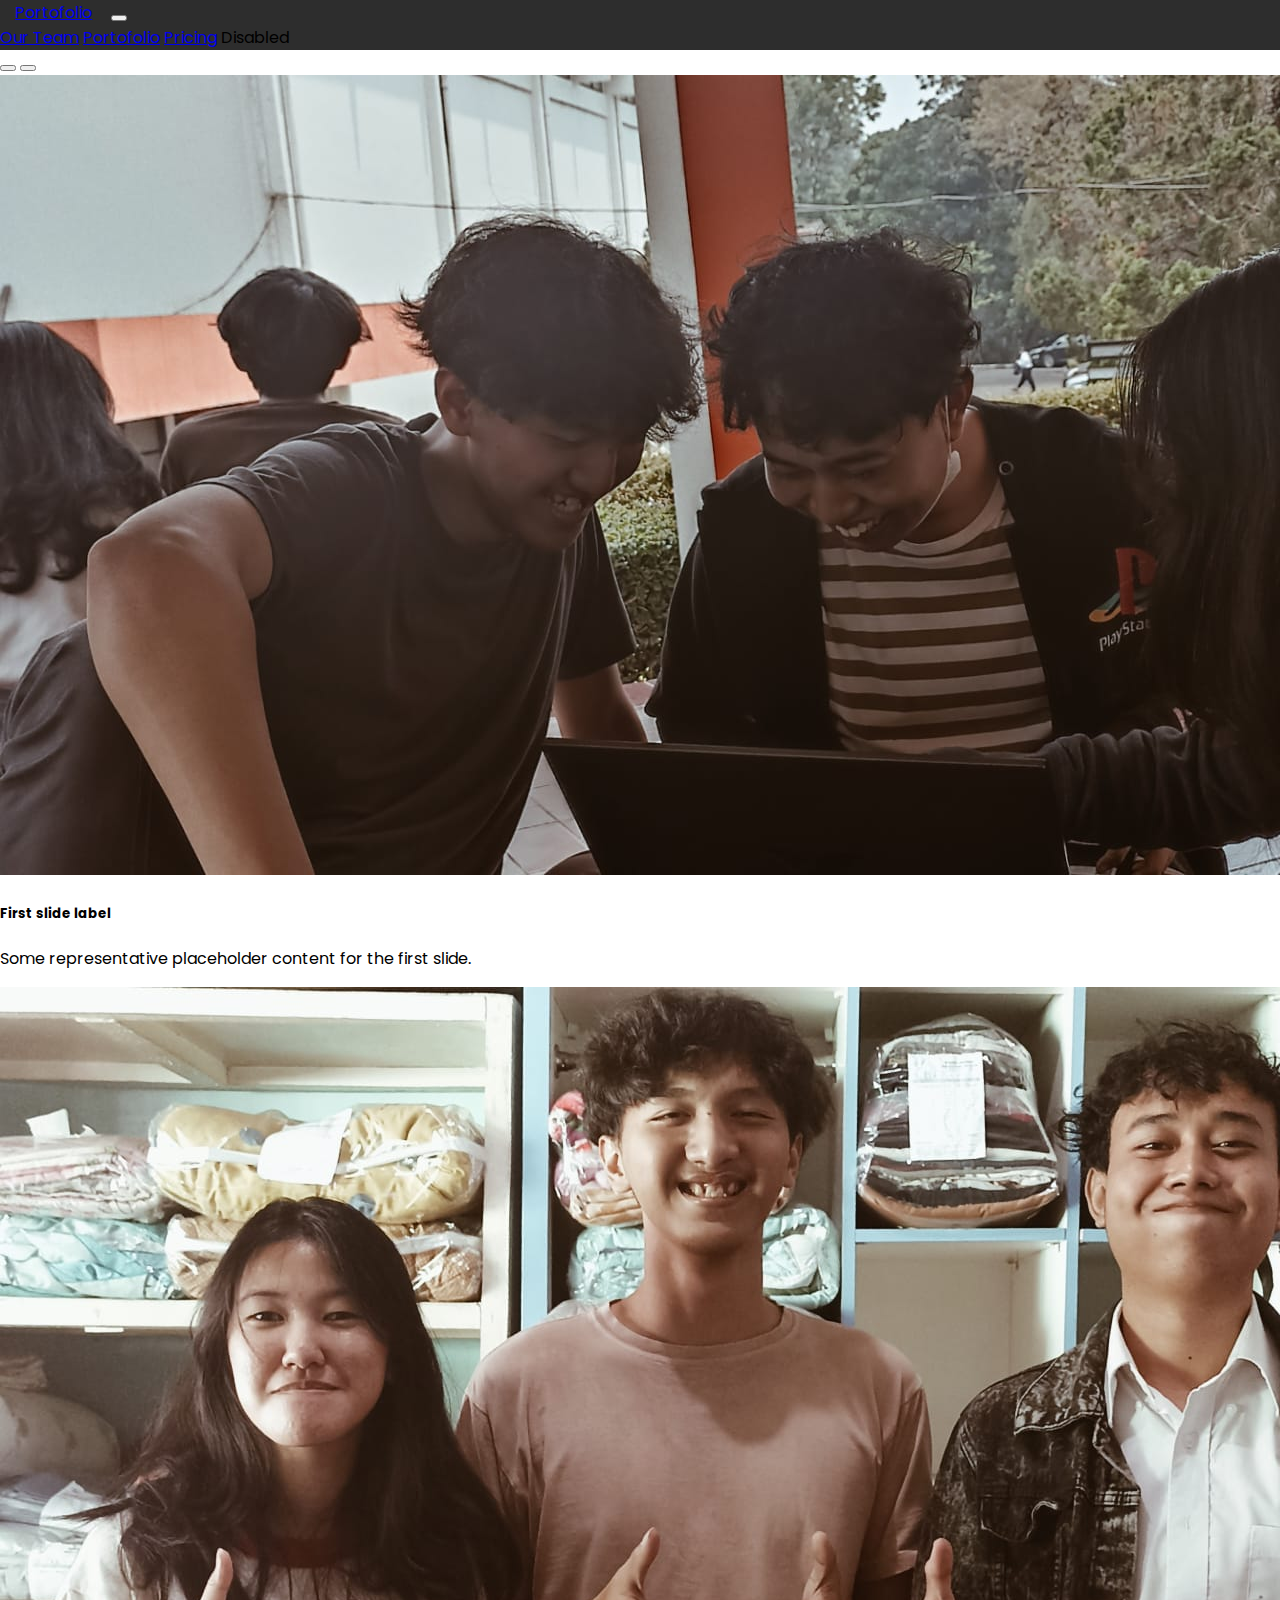
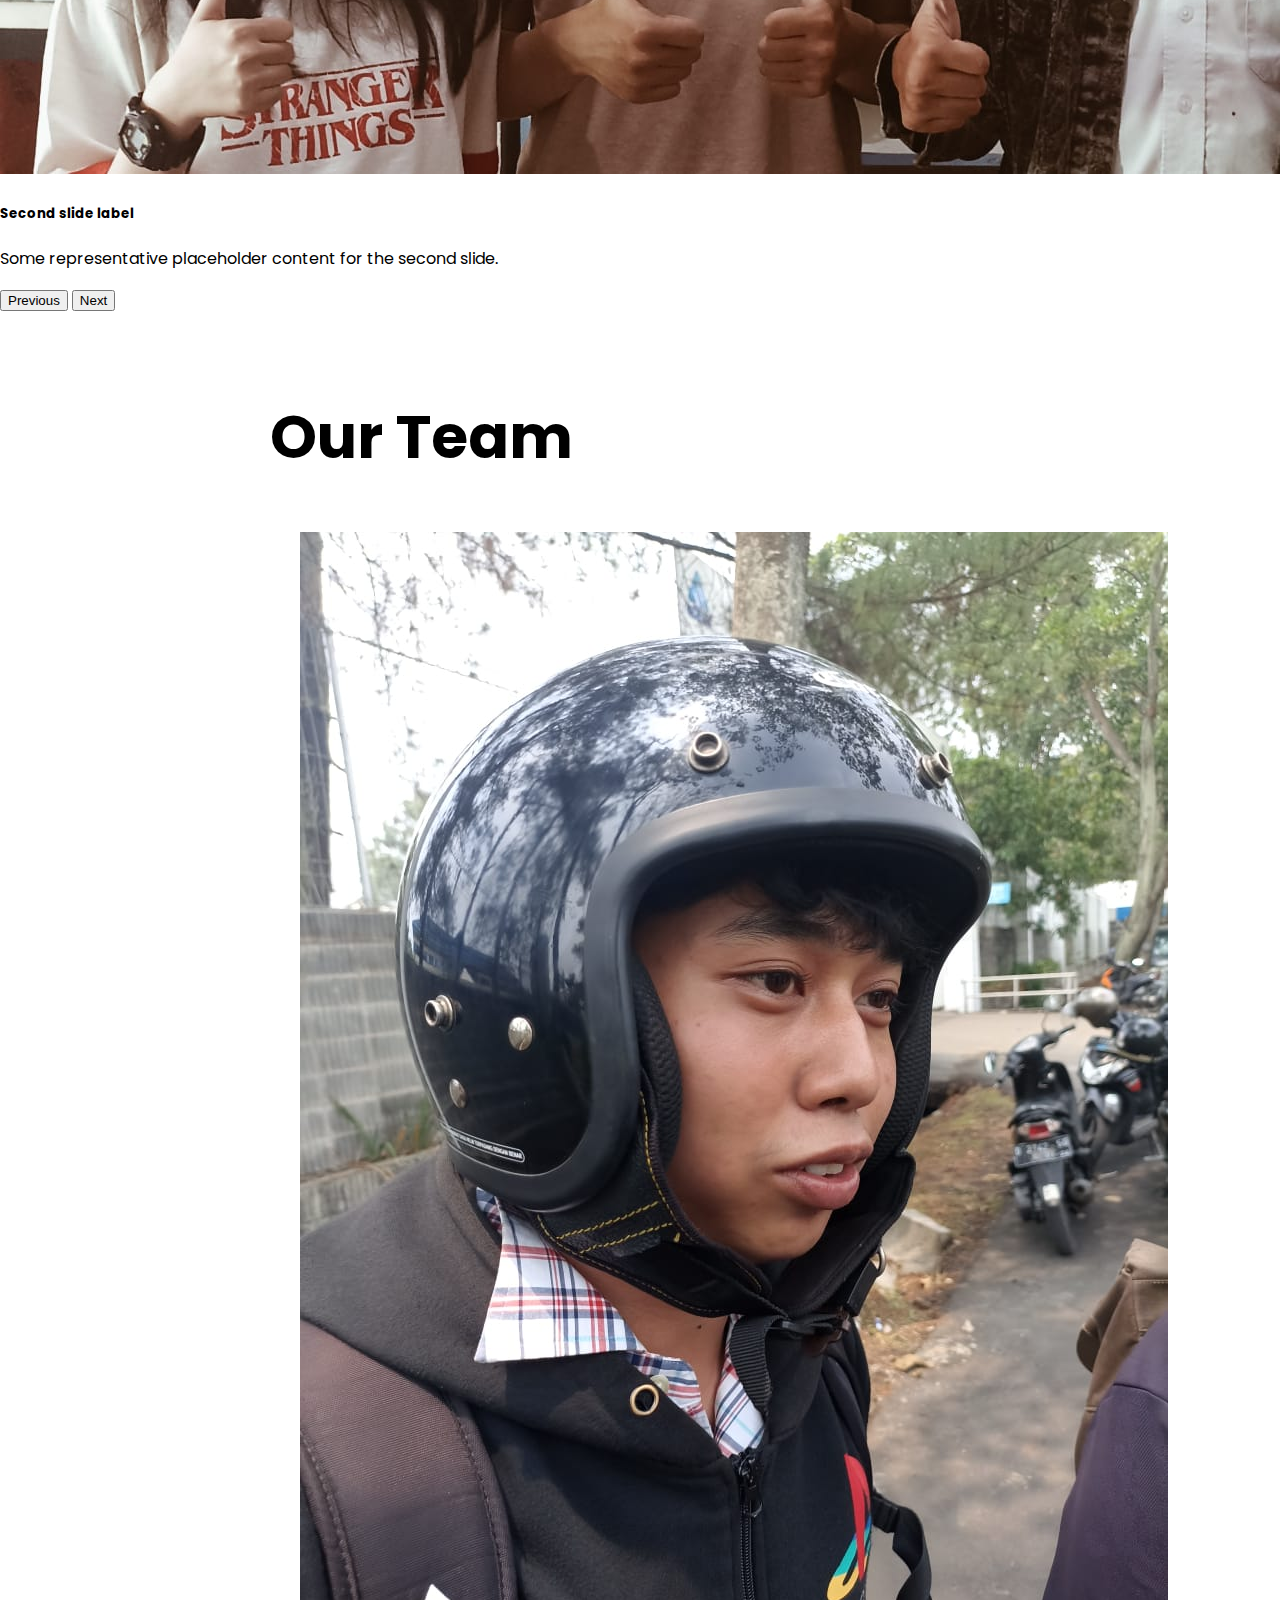
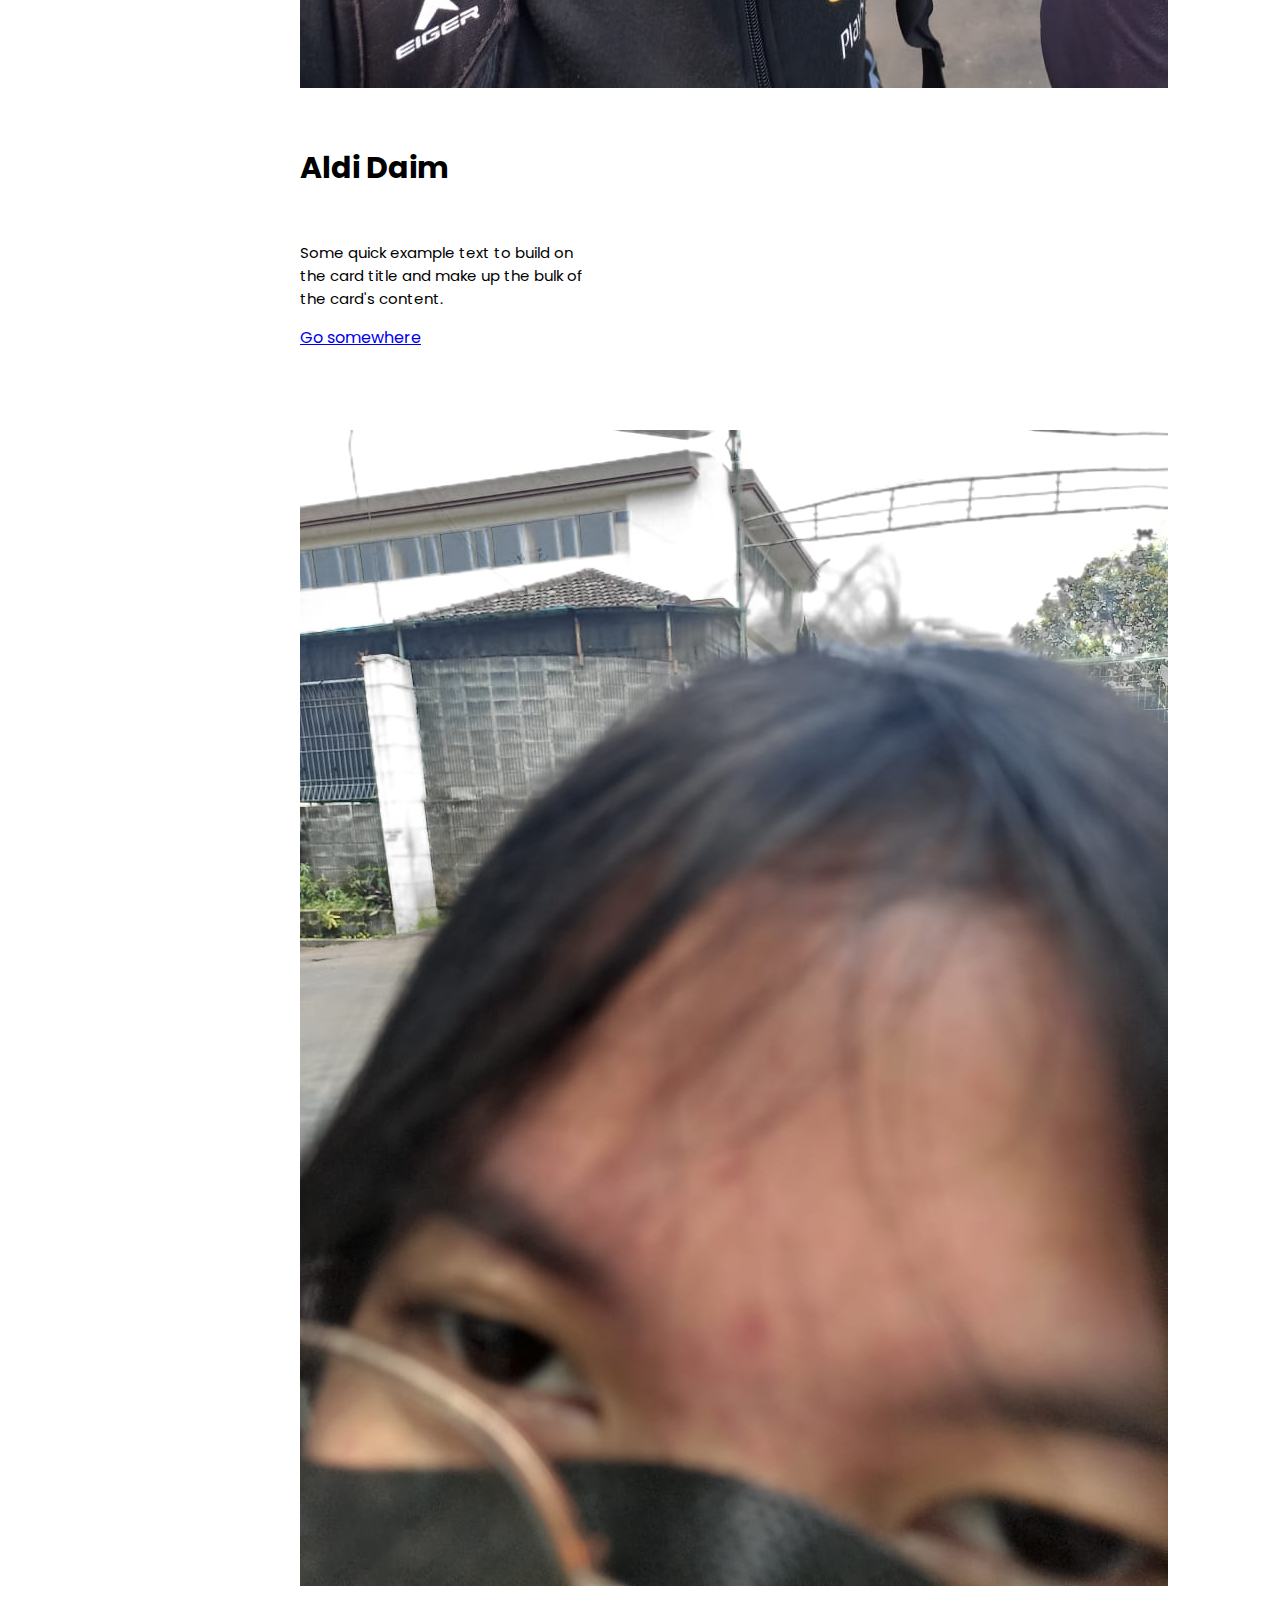
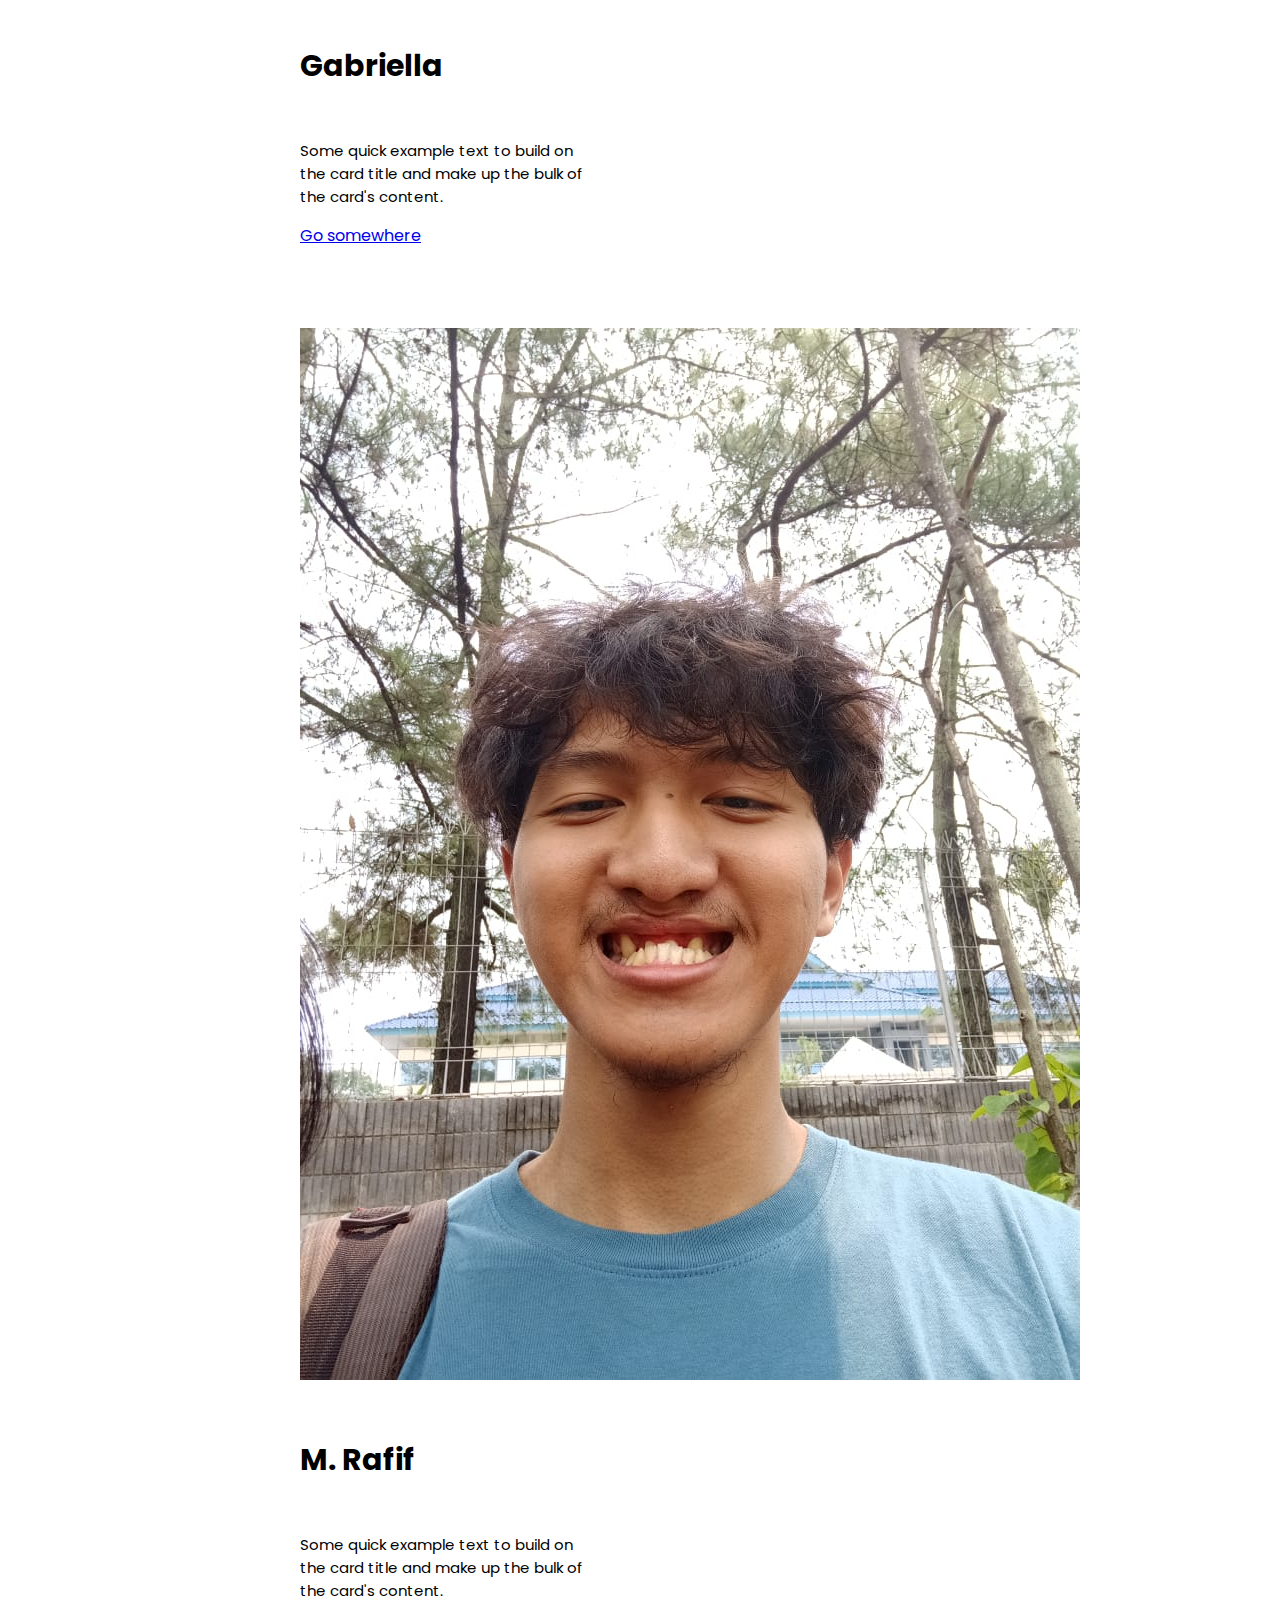
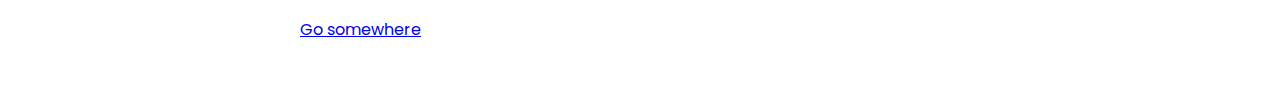
<file: index.html>
<!DOCTYPE html>
<html lang="en">
  <head>
    <meta charset="UTF-8" />
    <meta name="viewport" content="width=device-width, initial-scale=1.0" />
    <title>Document</title>
    <!-- css bootstrap-->
    <link
      href="https://cdn.jsdelivr.net/npm/bootstrap@5.3.2/dist/css/bootstrap.min.css"
      rel="stylesheet"
      integrity="sha384-T3c6CoIi6uLrA9TneNEoa7RxnatzjcDSCmG1MXxSR1GAsXEV/Dwwykc2MPK8M2HN"
      crossorigin="anonymous"
    />
    <link rel="stylesheet" href="asset/style.css" />
    <!-- font -->
    <link rel="preconnect" href="https://fonts.googleapis.com" />
    <link rel="preconnect" href="https://fonts.gstatic.com" crossorigin />
    <link
      href="https://fonts.googleapis.com/css2?family=Poppins:wght@100;200;300&display=swap"
      rel="stylesheet"
    />
  </head>
  <body>
    <!-- navbar -->
    <nav class="navbar navbar-expand-lg navbar-dark bg-body-tertiary">
      <div class="container-fluid">
        <a class="navbar-brand" href="#">Portofolio</a>
        <button
          class="navbar-toggler"
          type="button"
          data-bs-toggle="collapse"
          data-bs-target="#navbarNavAltMarkup"
          aria-controls="navbarNavAltMarkup"
          aria-expanded="false"
          aria-label="Toggle navigation"
        >
          <span class="navbar-toggler-icon"></span>
        </button>
        <div class="collapse navbar-collapse" id="navbarNavAltMarkup">
          <div class="navbar-nav">
            <a class="nav-link active" aria-current="page" href="#">Our Team</a>
            <a class="nav-link" href="#">Portofolio</a>
            <a class="nav-link" href="#">Pricing</a>
            <a class="nav-link disabled" aria-disabled="true">Disabled</a>
          </div>
        </div>
      </div>
    </nav>
    <!-- end navbar -->

    <!-- carosel-->
    <div id="carouselExampleCaptions" class="carousel slide">
      <div class="carousel-indicators">
        <button
          type="button"
          data-bs-target="#carouselExampleCaptions"
          data-bs-slide-to="0"
          class="active"
          aria-current="true"
          aria-label="Slide 1"
        ></button>
        <button
          type="button"
          data-bs-target="#carouselExampleCaptions"
          data-bs-slide-to="1"
          aria-label="Slide 2"
        ></button>
      </div>
      <div class="carousel-inner">
        <div class="carousel-item active">
          <img src="img/ah01.jpg" class="d-block w-100 h-90" alt="..." />
          <div class="carousel-caption d-none d-md-block">
            <h5>First slide label</h5>
            <p>Some representative placeholder content for the first slide.</p>
          </div>
        </div>
        <div class="carousel-item">
          <img src="img/ah02.jpg" class="d-block w-100 h-90" alt="..." />
          <div class="carousel-caption d-none d-md-block">
            <h5>Second slide label</h5>
            <p>Some representative placeholder content for the second slide.</p>
          </div>
        </div>
      </div>
      <button
        class="carousel-control-prev"
        type="button"
        data-bs-target="#carouselExampleCaptions"
        data-bs-slide="prev"
      >
        <span class="carousel-control-prev-icon" aria-hidden="true"></span>
        <span class="visually-hidden">Previous</span>
      </button>
      <button
        class="carousel-control-next"
        type="button"
        data-bs-target="#carouselExampleCaptions"
        data-bs-slide="next"
      >
        <span class="carousel-control-next-icon" aria-hidden="true"></span>
        <span class="visually-hidden">Next</span>
      </button>
    </div>

    <!-- entod -->
    <div class="wadah1 text-center">
      <div class="container text-center">
        <div class="head1">
          <h1>Our Team</h1>
        </div>

        <div class="row">
          <div class="col">
            <div class="card" style="width: 20rem">
              <img src="img/aldi.jpg" class="card-img-top" alt="..." />
              <div class="card-body">
                <h5 class="card-title">Aldi Daim</h5>
                <p class="card-text">
                  Some quick example text to build on the card title and make up
                  the bulk of the card's content.
                </p>
                <a href="#" class="btn btn-primary">Go somewhere</a>
              </div>
            </div>
          </div>
          <div class="col">
            <div class="card" style="width: 20rem">
              <img src="img/el.jpg" class="card-img-top" alt="..." />
              <div class="card-body">
                <h5 class="card-title">Gabriella</h5>
                <p class="card-text">
                  Some quick example text to build on the card title and make up
                  the bulk of the card's content.
                </p>
                <a href="#" class="btn btn-primary">Go somewhere</a>
              </div>
            </div>
          </div>
          <div class="col">
            <div class="card" style="width: 20rem">
              <img src="img/rapip.jpg" class="card-img-top" alt="..." />
              <div class="card-body">
                <h5 class="card-title">M. Rafif</h5>
                <p class="card-text">
                  Some quick example text to build on the card title and make up
                  the bulk of the card's content.
                </p>
                <a href="#" class="btn btn-primary">Go somewhere</a>
              </div>
            </div>
          </div>
        </div>
      </div>
    </div>
    <!-- card -->

    <!-- js -->
    <script
      src="https://cdn.jsdelivr.net/npm/bootstrap@5.3.2/dist/js/bootstrap.bundle.min.js"
      integrity="sha384-C6RzsynM9kWDrMNeT87bh95OGNyZPhcTNXj1NW7RuBCsyN/o0jlpcV8Qyq46cDfL"
      crossorigin="anonymous"
    ></script>
  </body>
</html>
</file>
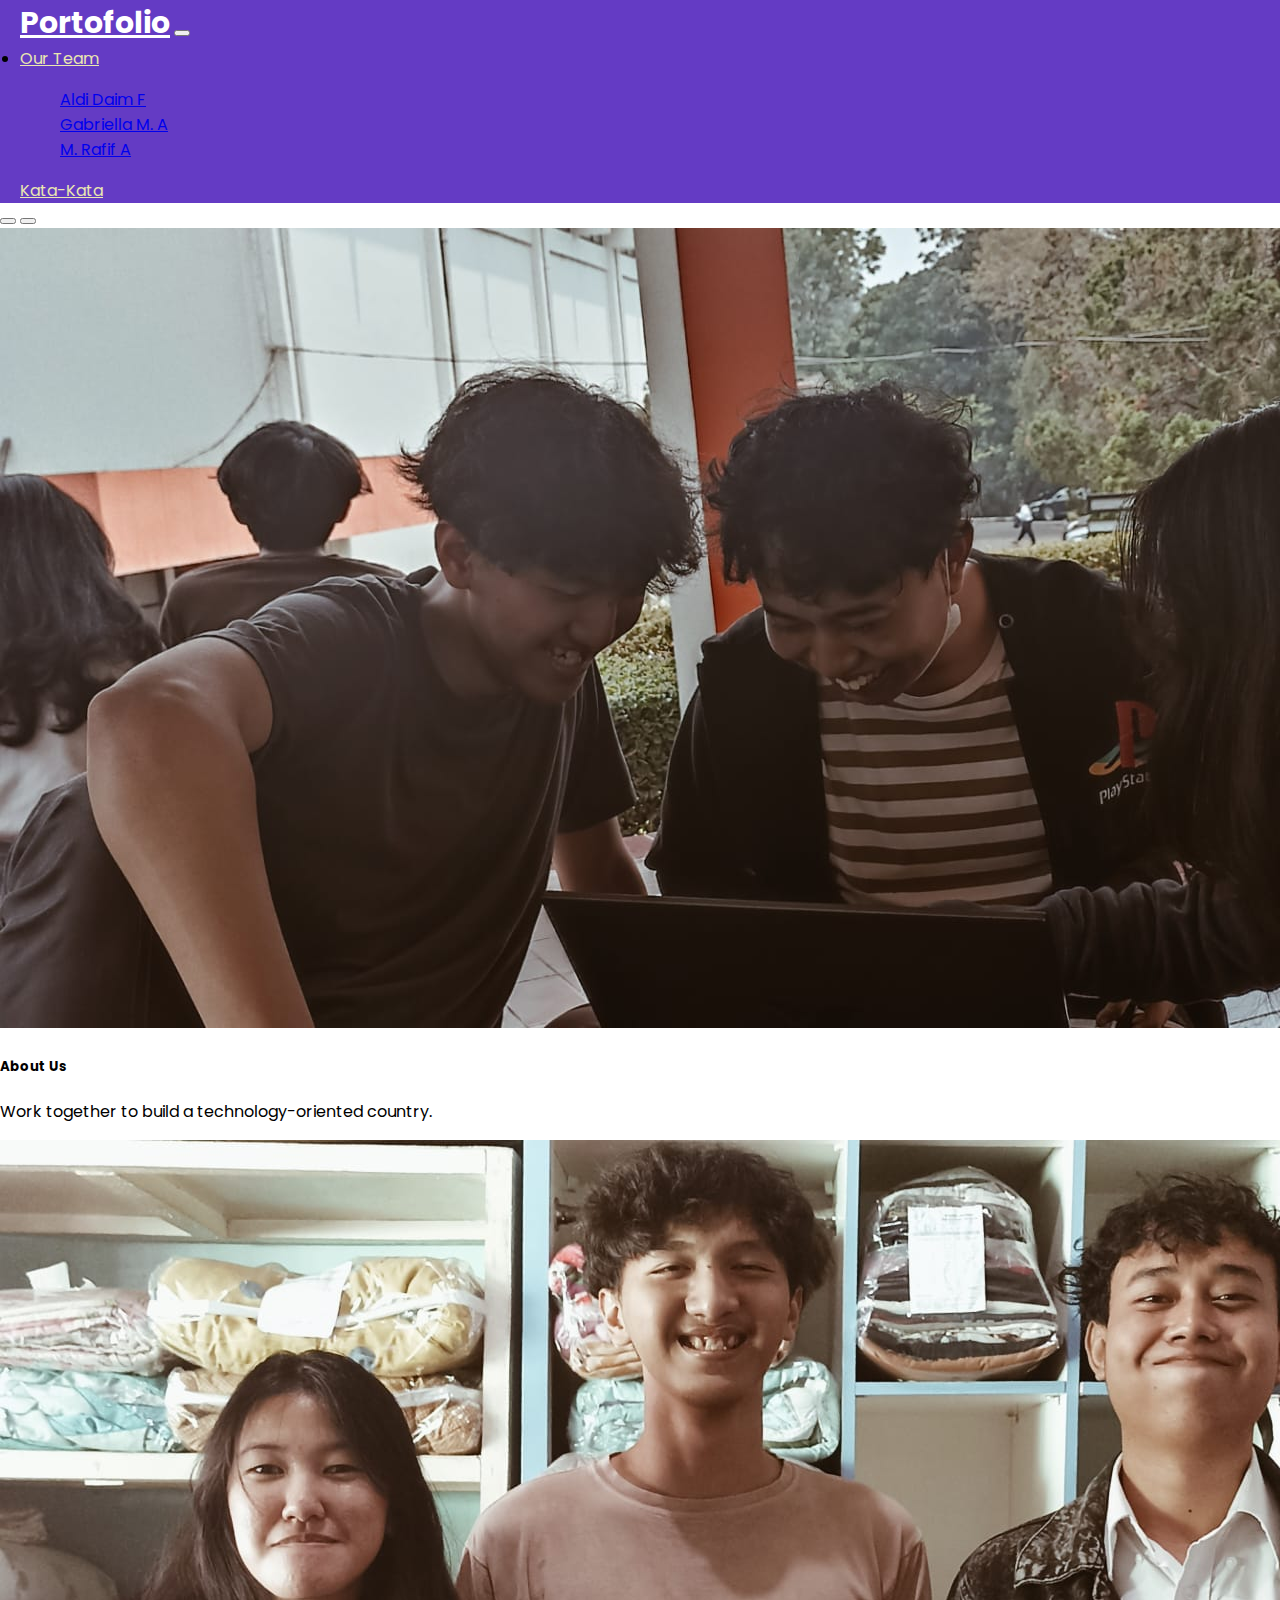
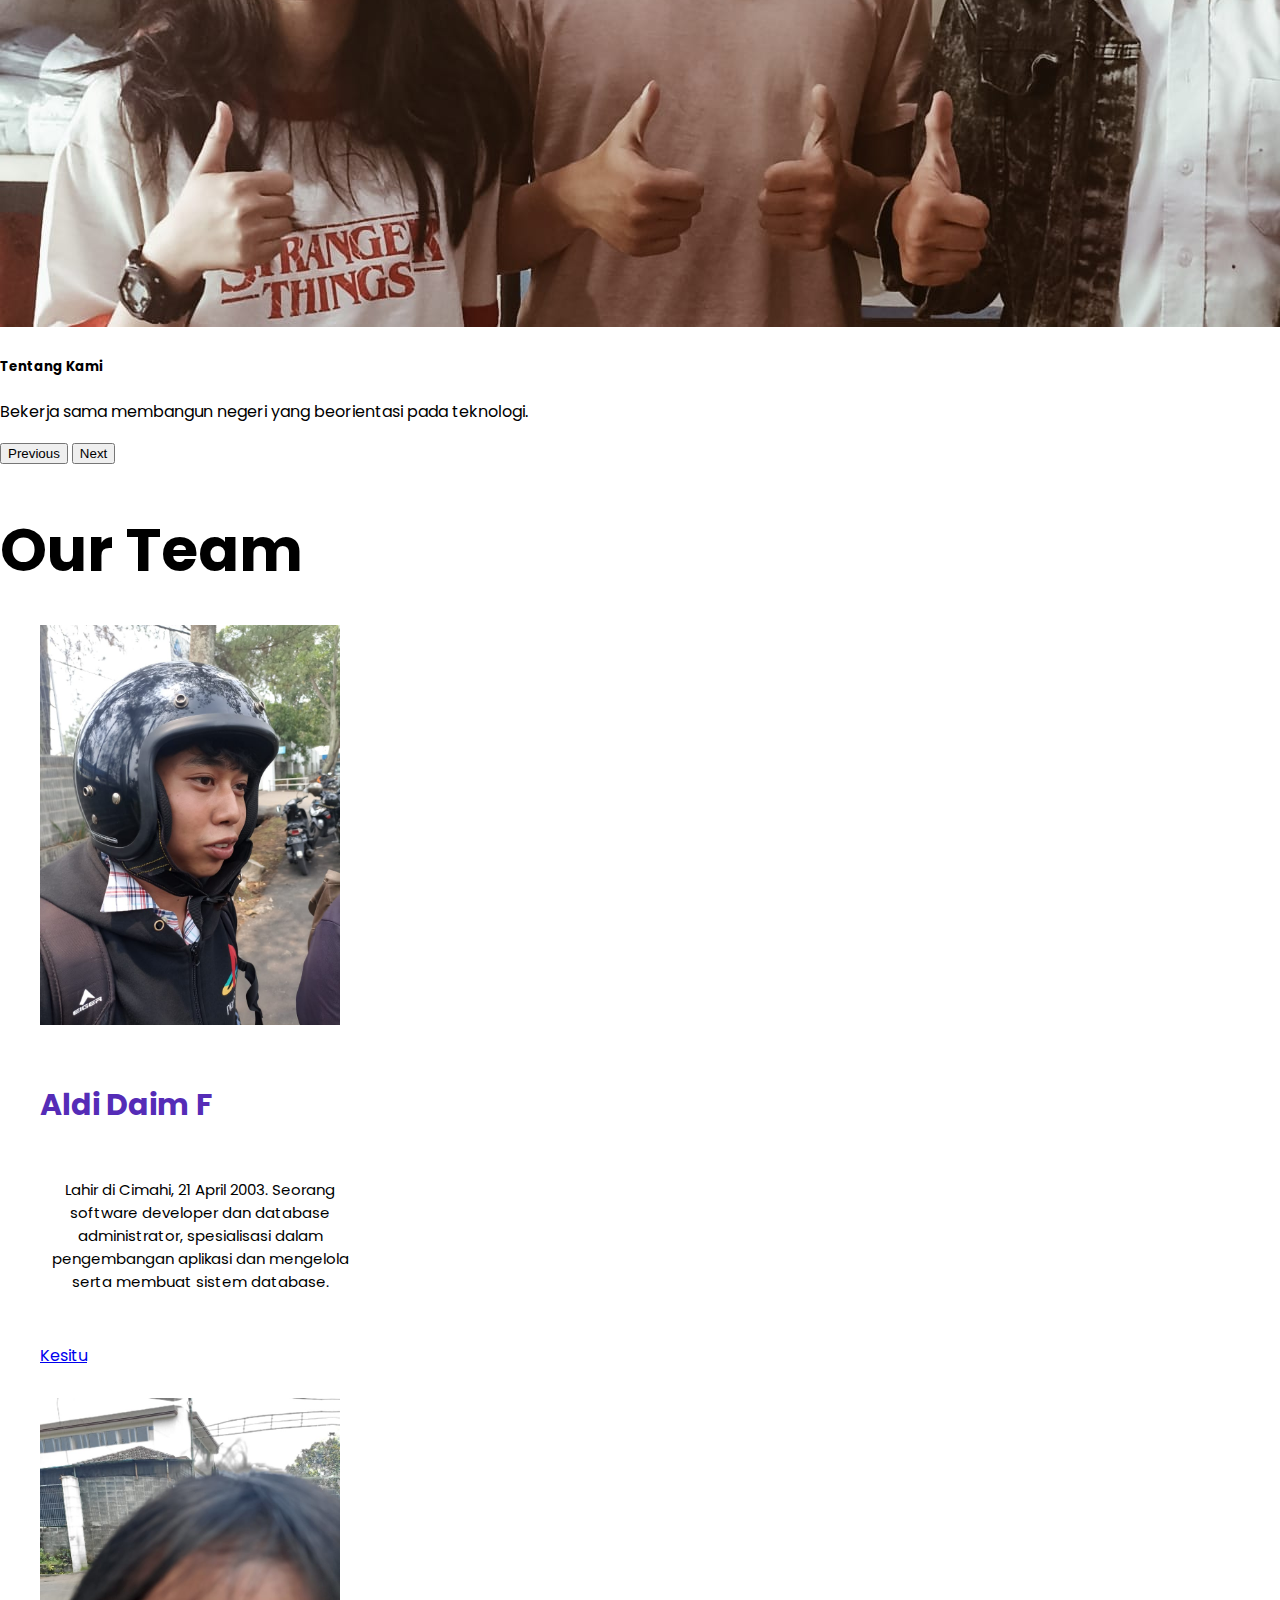
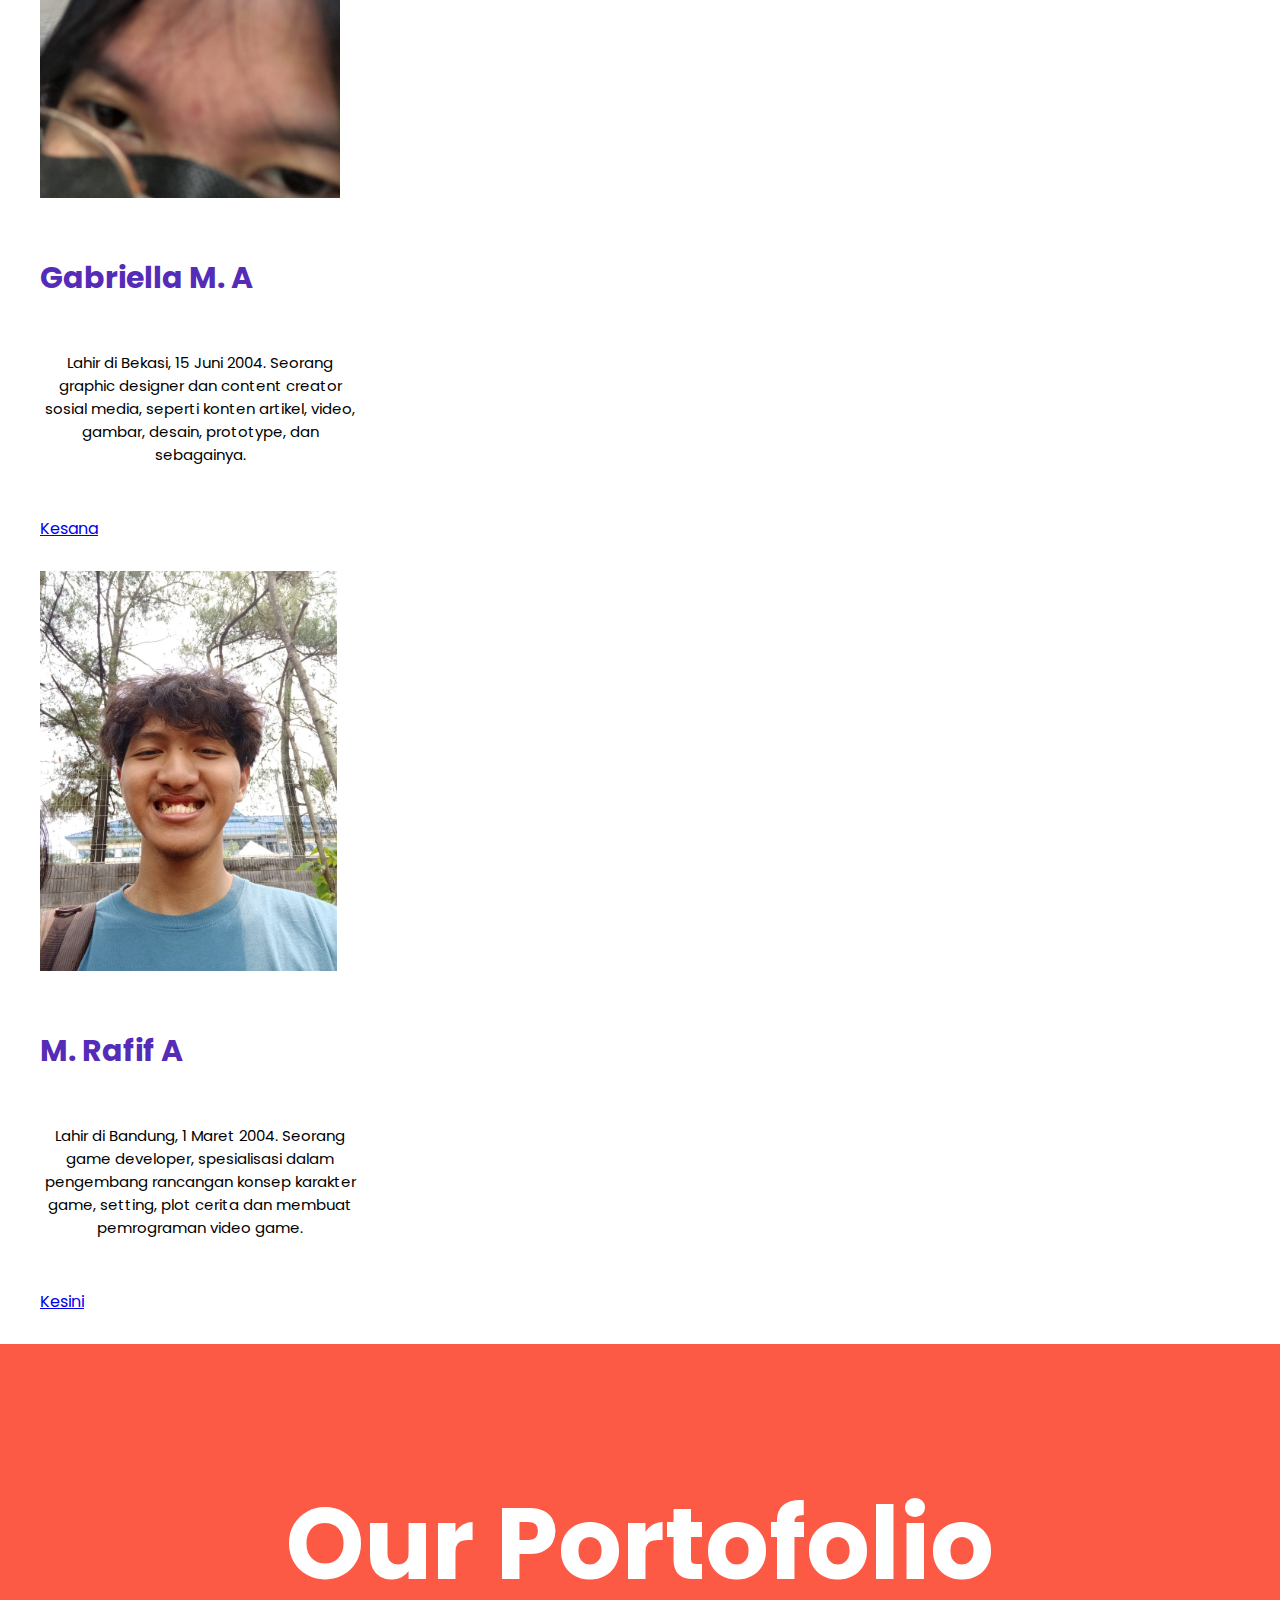
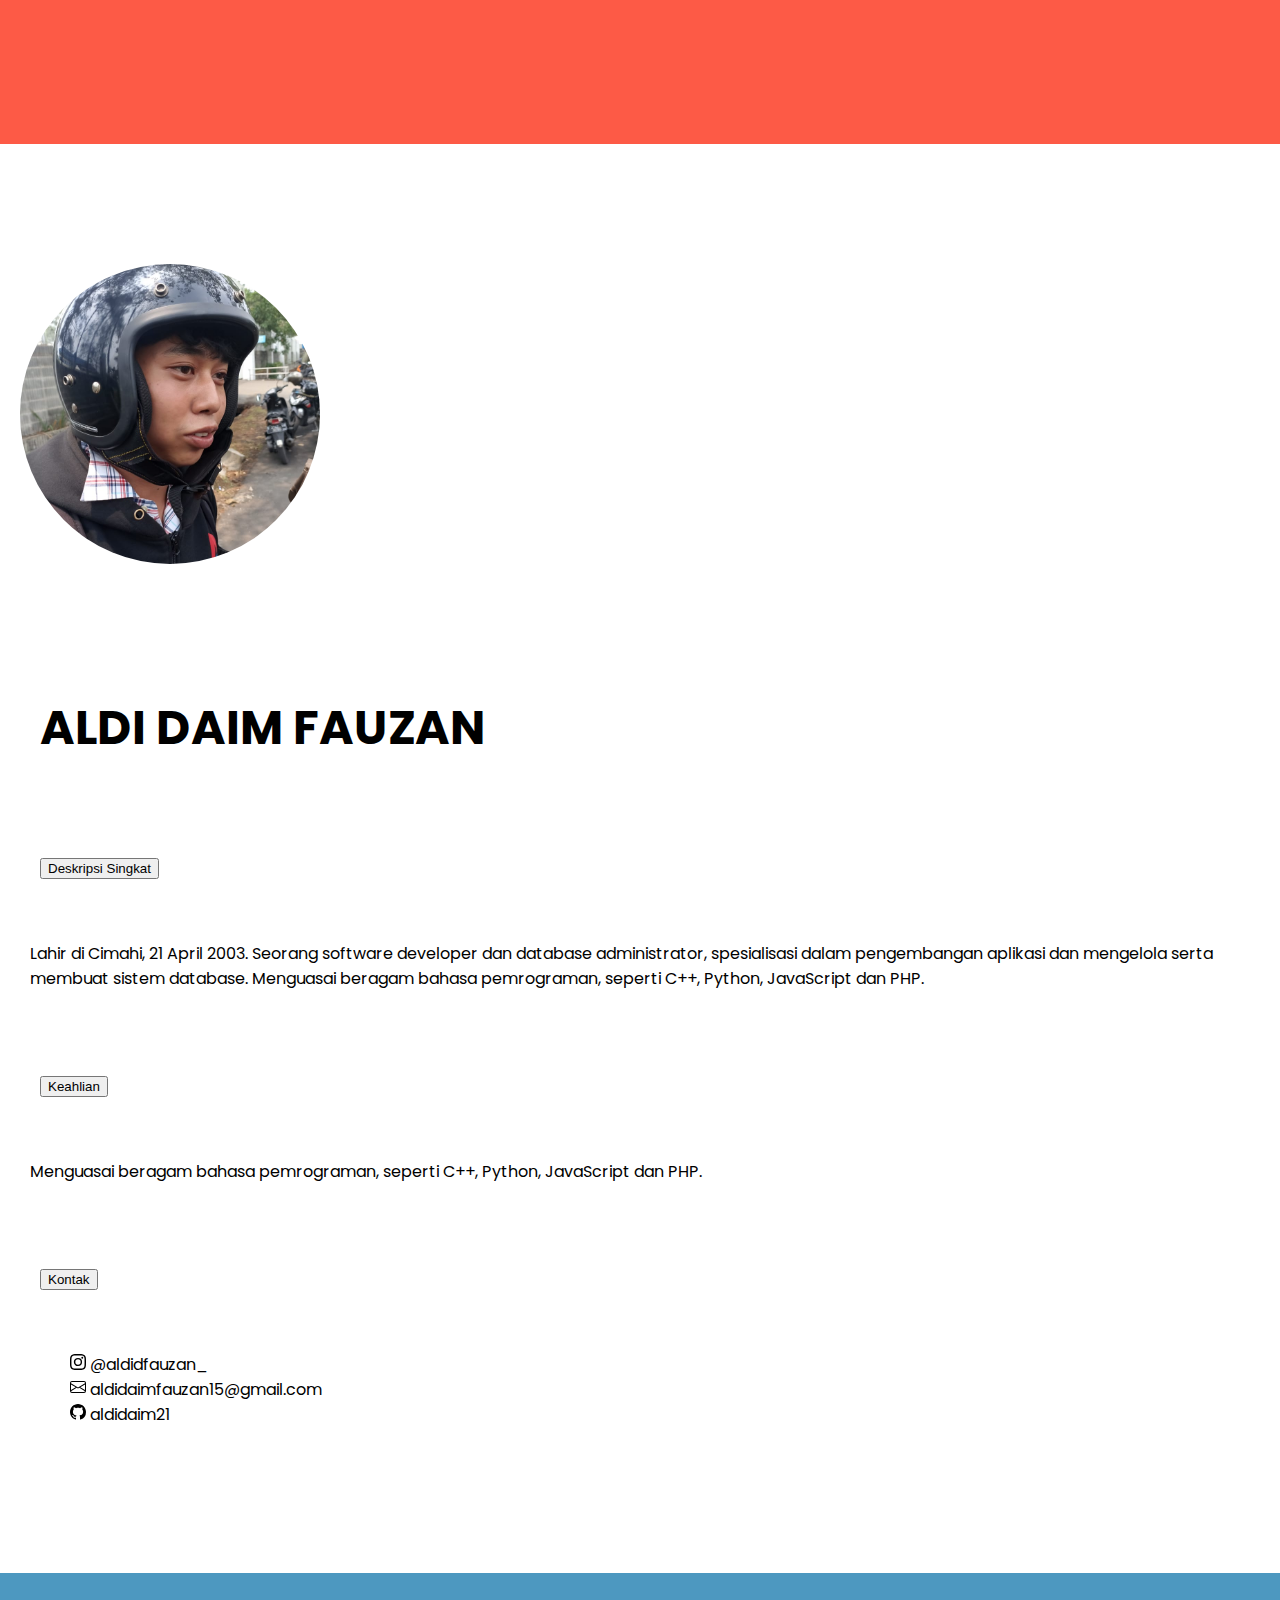
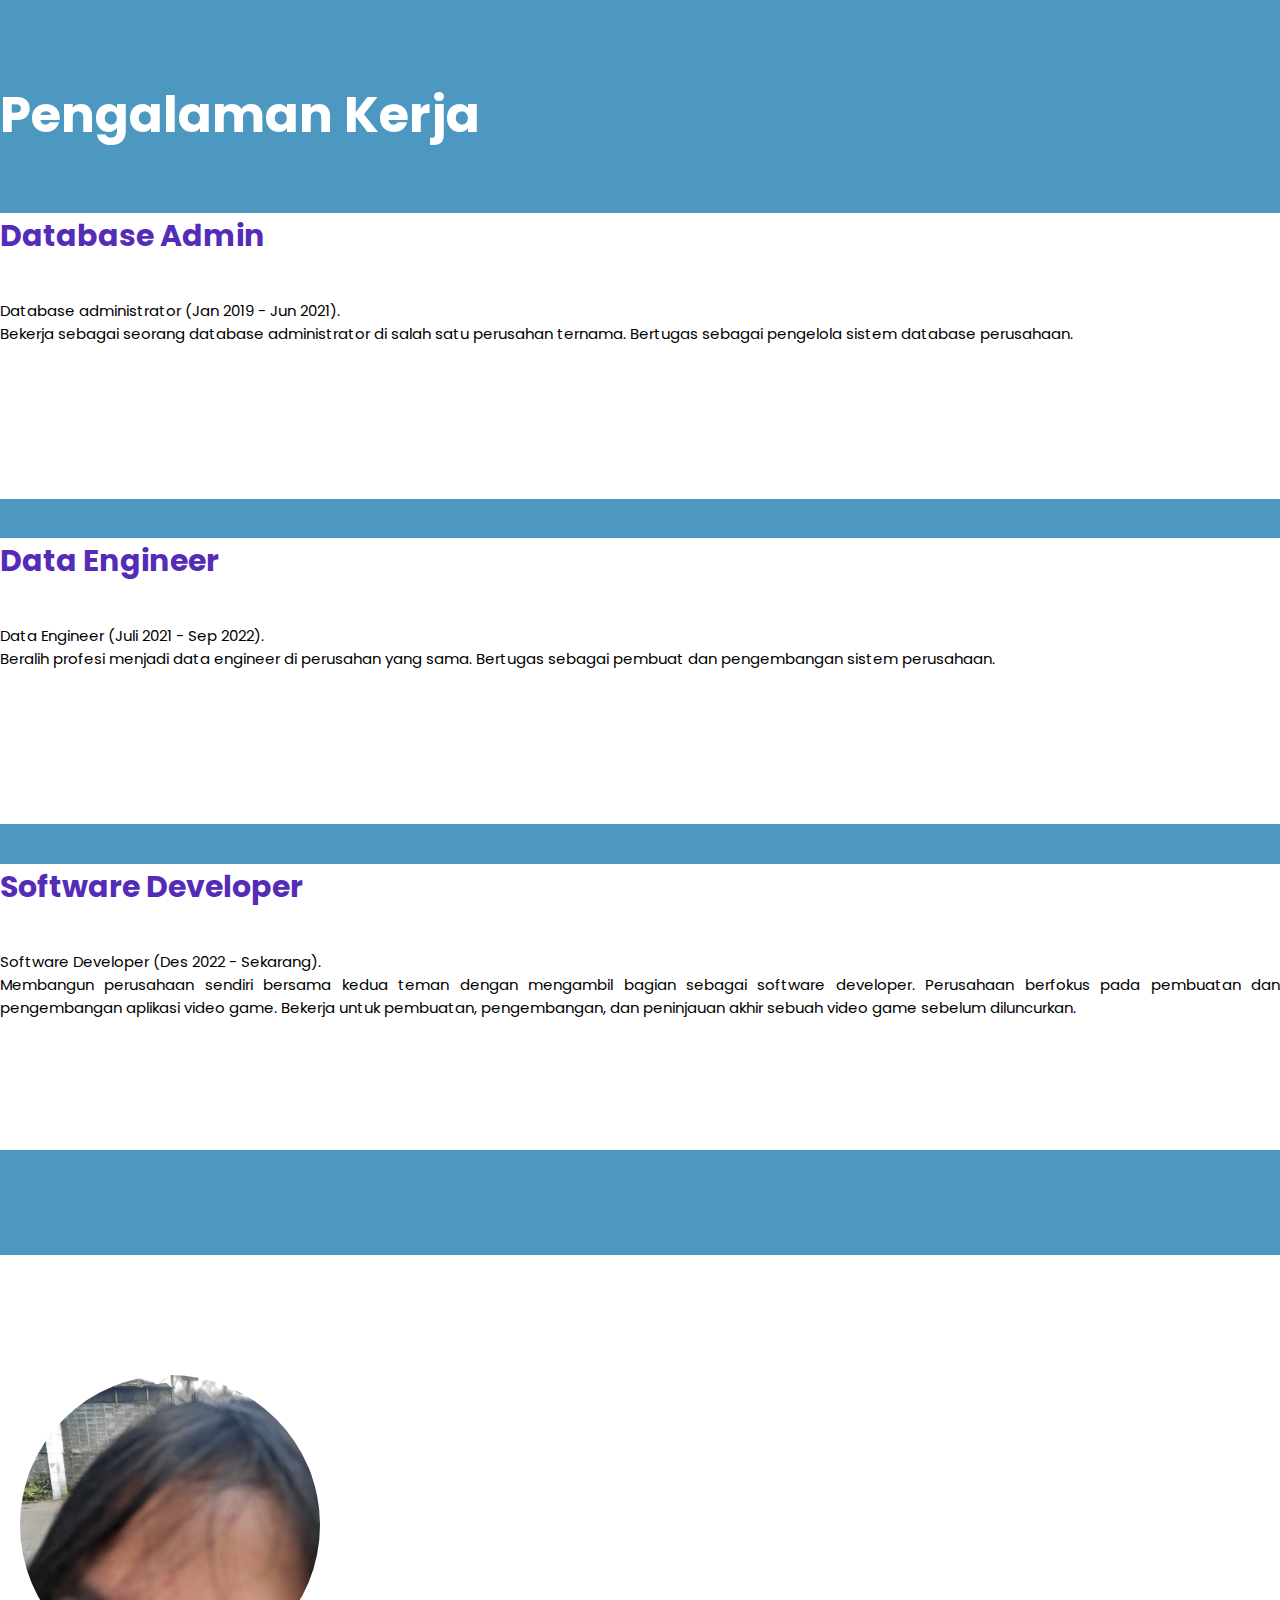
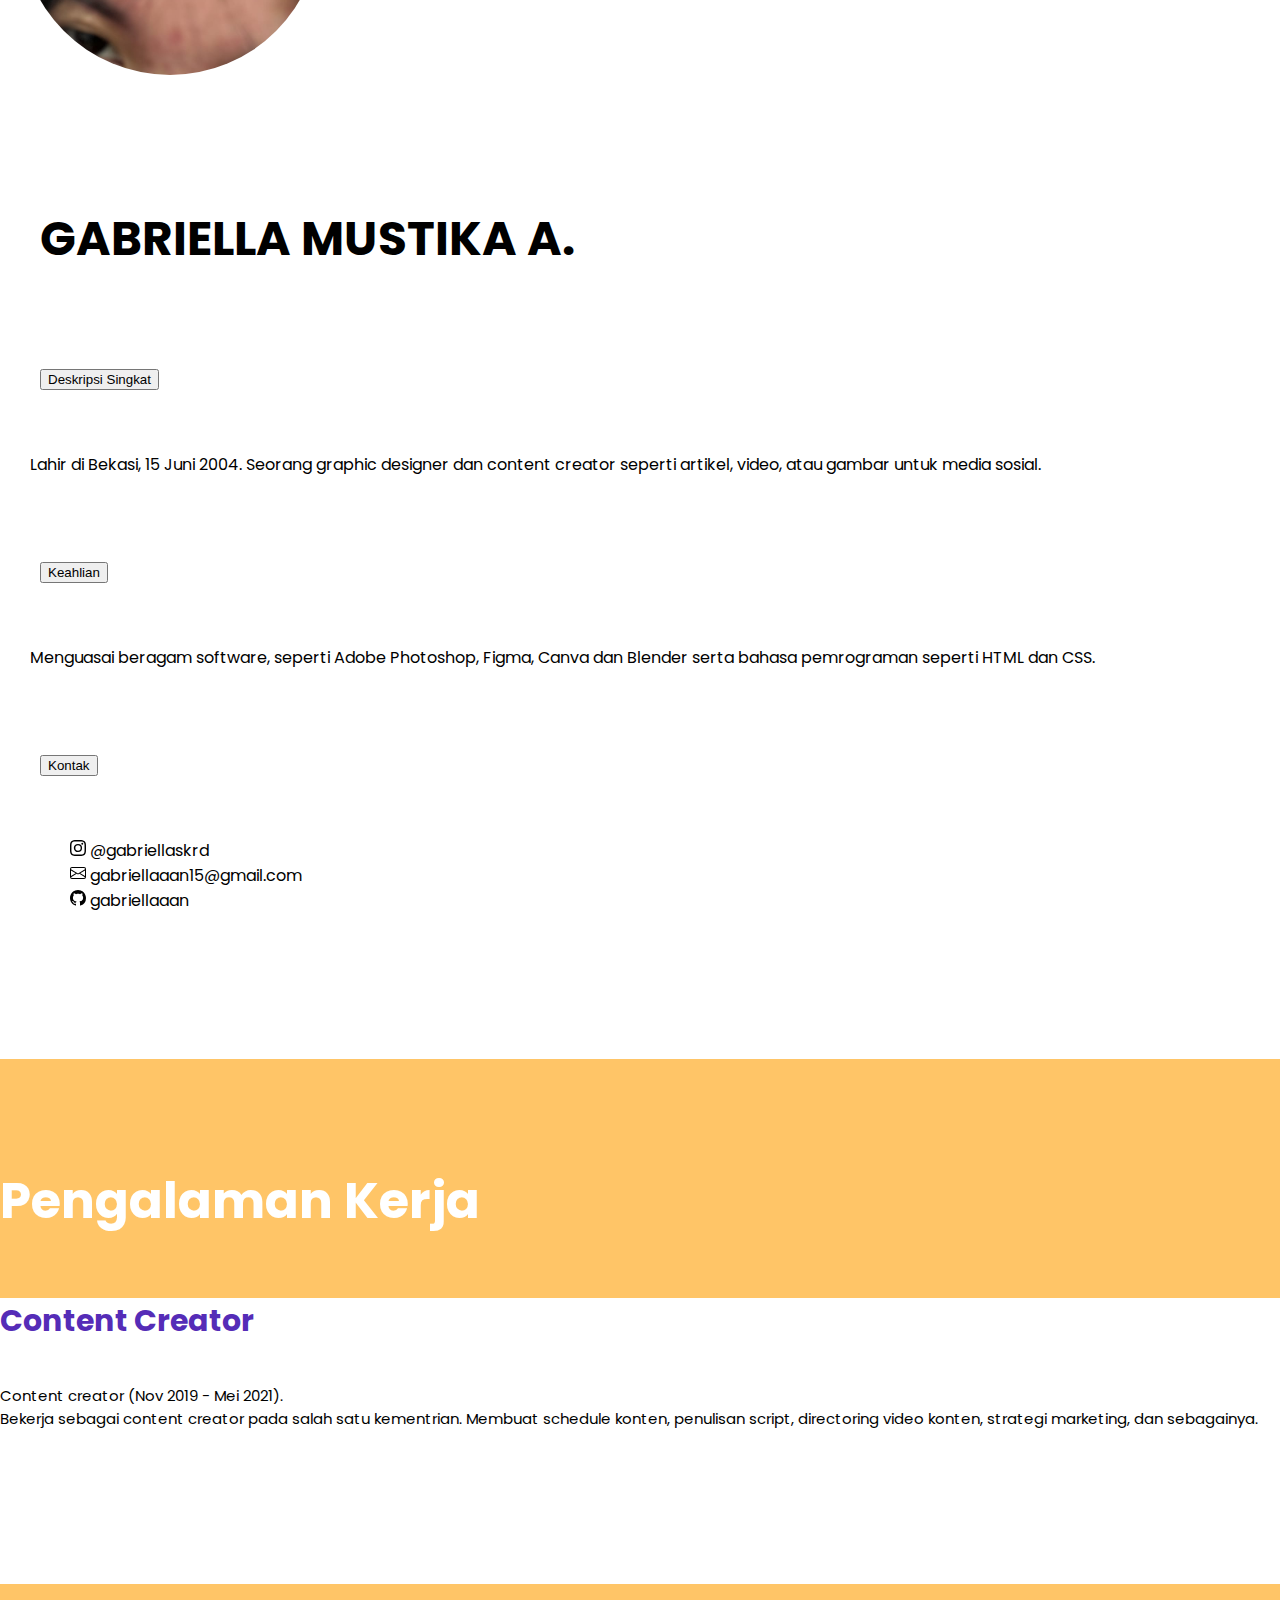
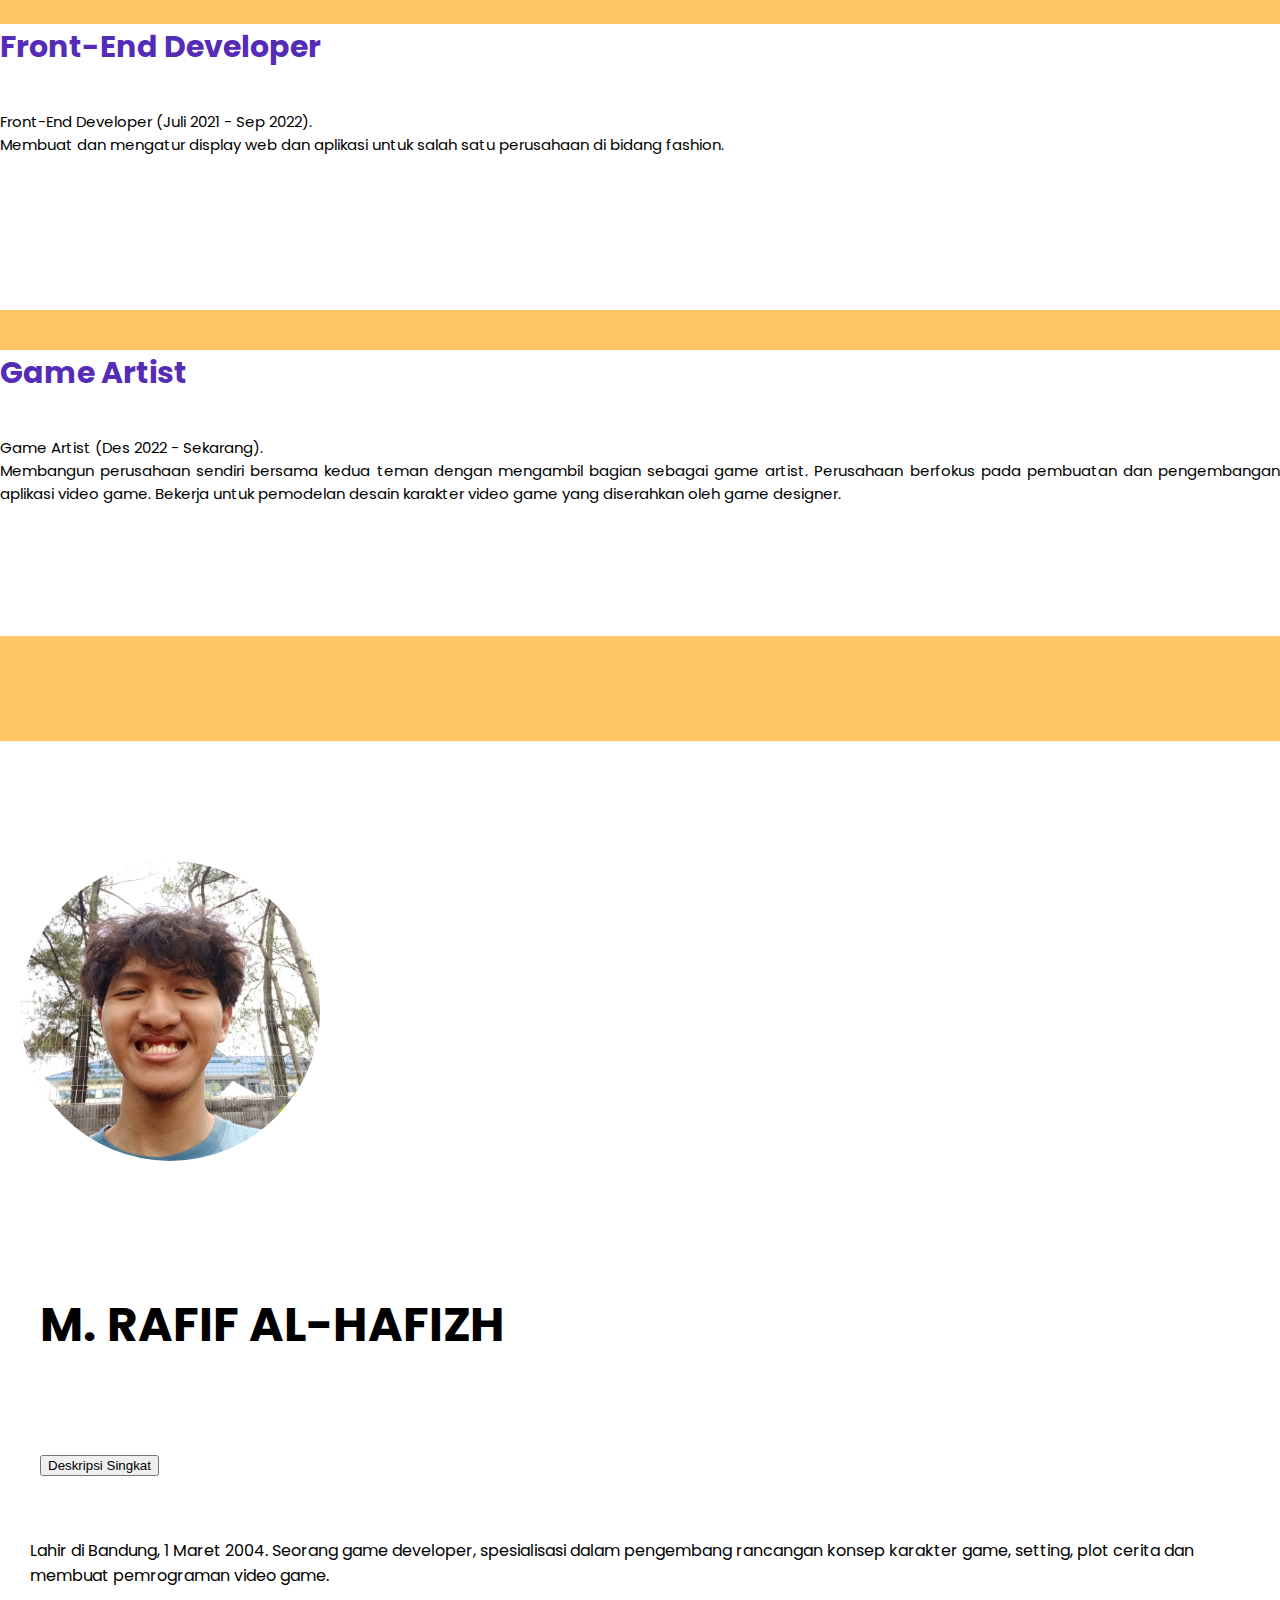
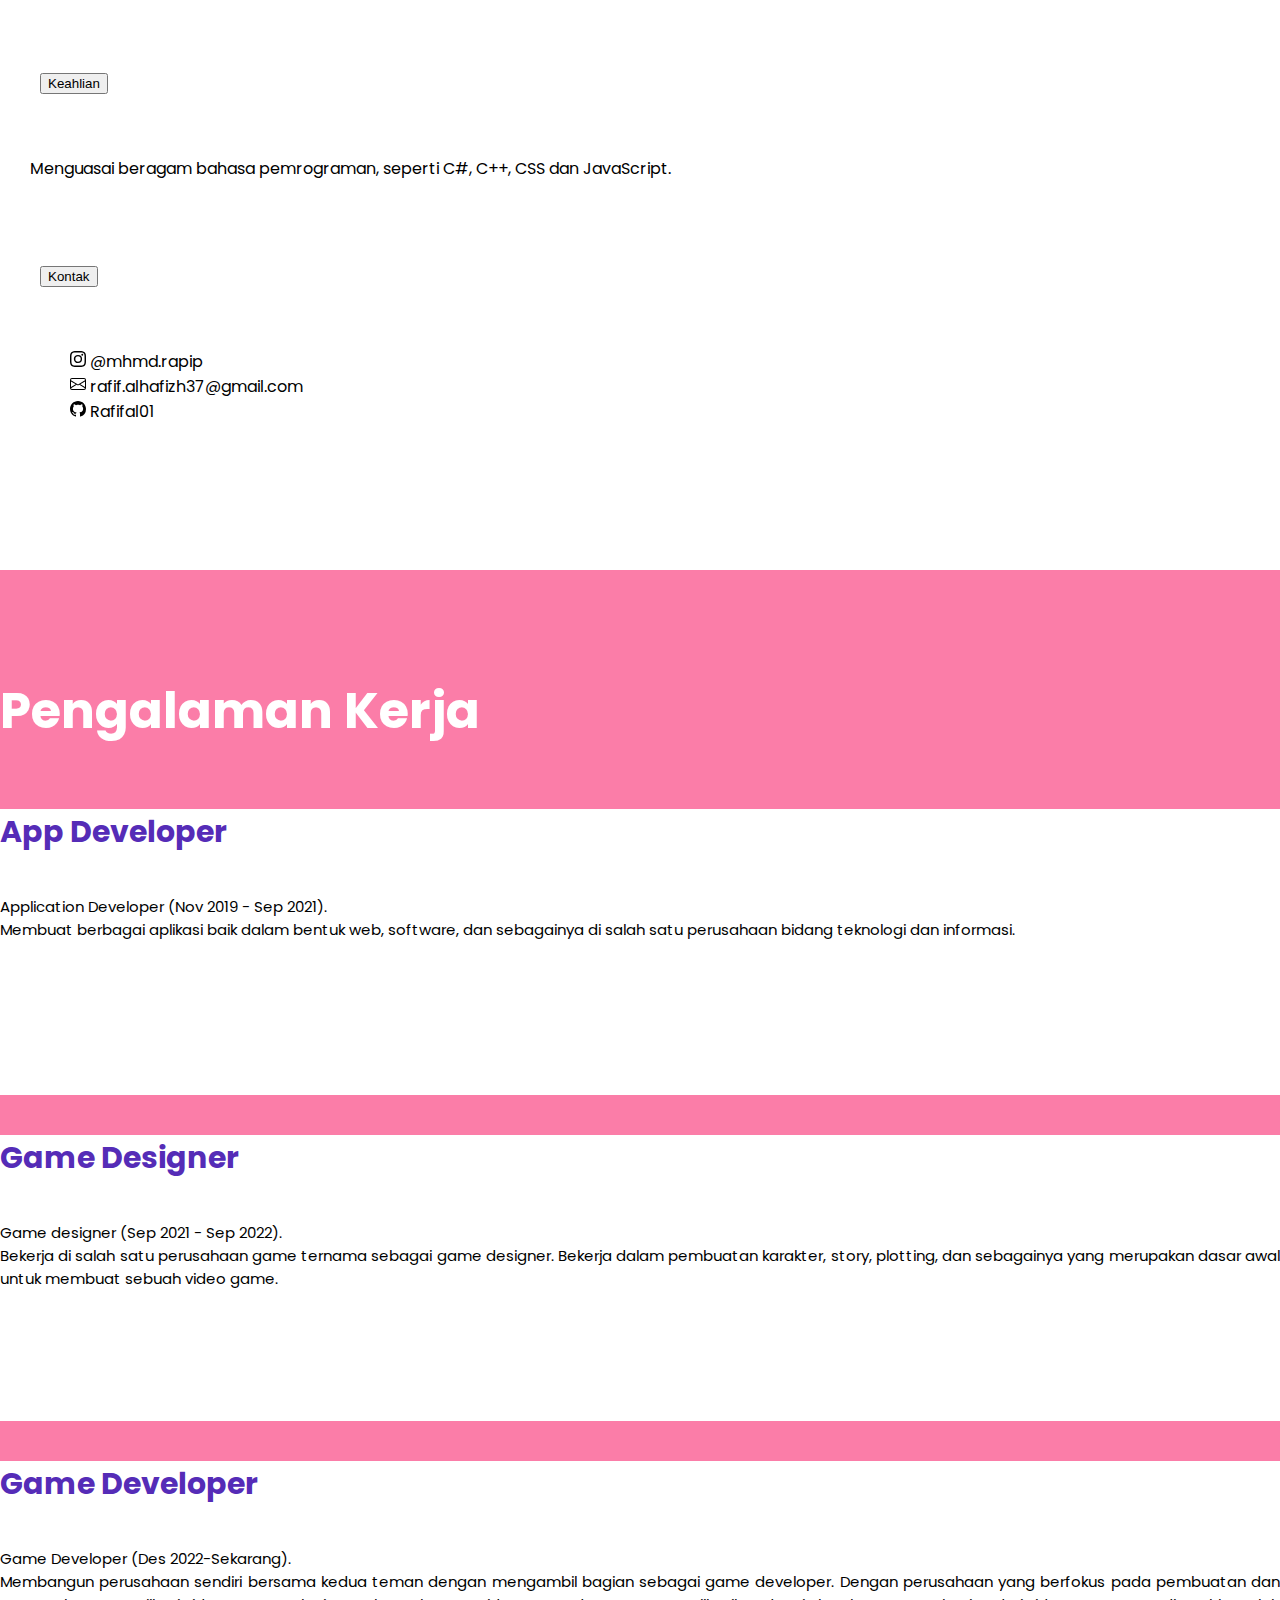
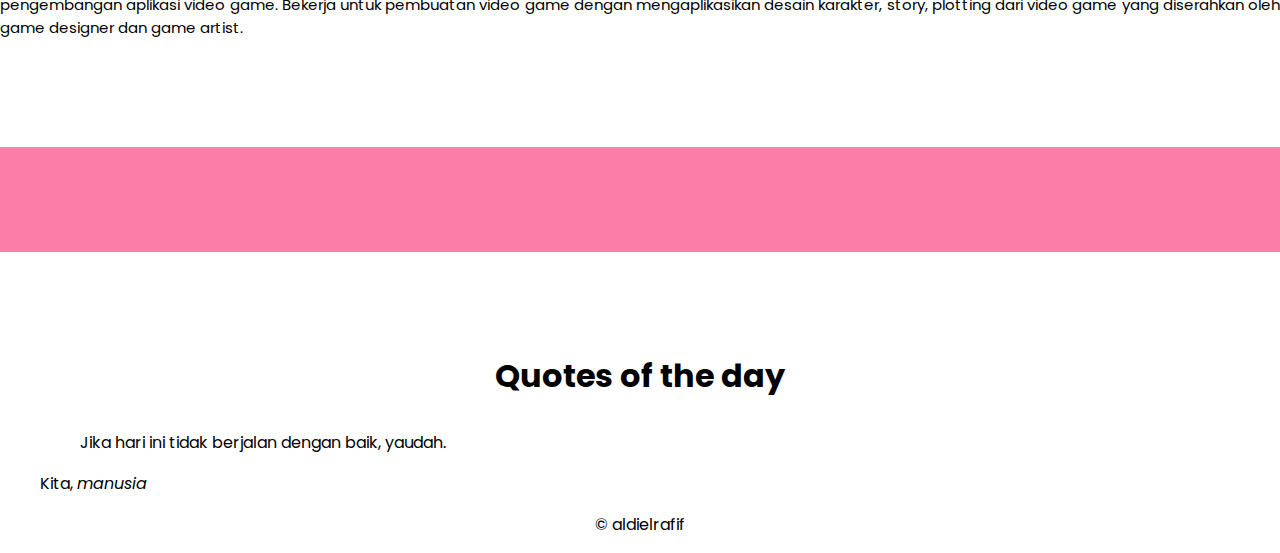
<file: depan.html>
<!DOCTYPE html>
<html lang="en">
  <!-- head -->
  <head>
    <!-- ditambilan di adress -->
    <meta charset="UTF-8" />
    <meta name="viewport" content="width=device-width, initial-scale=1.0" />
    <title>Portofolio</title>
    <!-- icon web -->
    <link rel="icon" href="img/icon.png" type="image/png" />
    <!-- end adress -->

    <!-- css bootstrap-->
    <link
      href="https://cdn.jsdelivr.net/npm/bootstrap@5.3.2/dist/css/bootstrap.min.css"
      rel="stylesheet"
      integrity="sha384-T3c6CoIi6uLrA9TneNEoa7RxnatzjcDSCmG1MXxSR1GAsXEV/Dwwykc2MPK8M2HN"
      crossorigin="anonymous"
    />

    <!-- css manual -->
    <link rel="stylesheet" href="asset/style2.css" />
    <!-- font -->
    <link rel="preconnect" href="https://fonts.googleapis.com" />
    <link rel="preconnect" href="https://fonts.gstatic.com" crossorigin />
    <link
      href="https://fonts.googleapis.com/css2?family=Poppins:wght@100;200;300&display=swap"
      rel="stylesheet"
    />
  </head>
  <!-- headend -->

  <body>
    <!-- navbar -->
    <nav class="navbar navbar-expand-lg bg-body-tertiar">
      <div class="container-fluid">
        <a class="navbar-brand" href="#">Portofolio</a>
        <button
          class="navbar-toggler"
          type="button"
          data-bs-toggle="collapse"
          data-bs-target="#navbarNavAltMarkup"
          aria-controls="navbarNavAltMarkup"
          aria-expanded="false"
          aria-label="Toggle navigation"
        >
          <span class="navbar-toggler-icon"></span>
        </button>
        <div class="collapse navbar-collapse" id="navbarNavAltMarkup">
          <div class="navbar-nav">
            <li class="nav-item dropdown">
              <a
                class="nav-link"
                href="#our"
                role="button"
                data-bs-toggle="dropdown"
                aria-expanded="false"
              >
                Our Team
              </a>
              <ul class="dropdown-menu">
                <li>
                  <a class="dropdown-item" href="#Aldi">Aldi Daim F</a>
                </li>
                <li><a class="dropdown-item" href="#El">Gabriella M. A</a></li>
                <li><a class="dropdown-item" href="#Rapip">M. Rafif A</a></li>
              </ul>
            </li>
            <a class="nav-link" href="#kata">Kata-Kata</a>
          </div>
        </div>
      </div>
    </nav>
    <!-- end navbar -->

    <!-- carosel-->
    <div id="carouselExampleCaptions" class="carousel slide">
      <div class="carousel-indicators">
        <button
          type="button"
          data-bs-target="#carouselExampleCaptions"
          data-bs-slide-to="0"
          class="active"
          aria-current="true"
          aria-label="Slide 1"
        ></button>
        <button
          type="button"
          data-bs-target="#carouselExampleCaptions"
          data-bs-slide-to="1"
          aria-label="Slide 2"
        ></button>
      </div>
      <div class="carousel-inner">
        <div class="carousel-item active">
          <img src="img/ah01.jpg" class="d-block w-100 h-90" alt="..." />
          <div class="carousel-caption d-none d-md-block">
            <h5>About Us</h5>
            <p>Work together to build a technology-oriented country.</p>
          </div>
        </div>
        <div class="carousel-item">
          <img src="img/ah02.jpg" class="d-block w-100 h-90" alt="..." />
          <div class="carousel-caption d-none d-md-block">
            <h5>Tentang Kami</h5>
            <p>
              Bekerja sama membangun negeri yang beorientasi pada teknologi.
            </p>
          </div>
        </div>
      </div>
      <button
        class="carousel-control-prev"
        type="button"
        data-bs-target="#carouselExampleCaptions"
        data-bs-slide="prev"
      >
        <span class="carousel-control-prev-icon" aria-hidden="true"></span>
        <span class="visually-hidden">Previous</span>
      </button>
      <button
        class="carousel-control-next"
        type="button"
        data-bs-target="#carouselExampleCaptions"
        data-bs-slide="next"
      >
        <span class="carousel-control-next-icon" aria-hidden="true"></span>
        <span class="visually-hidden">Next</span>
      </button>
    </div>

    <!-- jumbotron -->
    <div class="wadah1 text-center">
      <div class="container text-center">
        <div class="head1" id="our">
          <h1>Our Team</h1>
        </div>
        <!-- end jumbotron  -->

        <!-- card -->
        <div class="row">
          <!-- aldi daim -->
          <div class="col">
            <div class="card" style="width: 20rem">
              <img src="img/aldi.jpg" class="card-img-top" alt="..." />
              <div class="card-body">
                <h5 class="card-title">Aldi Daim F</h5>
                <p class="card-text">
                  Lahir di Cimahi, 21 April 2003. Seorang software developer dan
                  database administrator, spesialisasi dalam pengembangan
                  aplikasi dan mengelola serta membuat sistem database.
                </p>
                <a href="#Aldi" class="btn btn-dark">Kesitu</a>
              </div>
            </div>
          </div>
          <!-- end -->

          <!-- Gabriella -->
          <div class="col">
            <div class="card" style="width: 20rem">
              <img src="img/el.jpg" class="card-img-top" alt="..." />
              <div class="card-body">
                <h5 class="card-title">Gabriella M. A</h5>
                <p class="card-text">
                  Lahir di Bekasi, 15 Juni 2004. Seorang graphic designer dan
                  content creator sosial media, seperti konten artikel, video,
                  gambar, desain, prototype, dan sebagainya.
                </p>
                <a href="#El" class="btn btn-dark">Kesana</a>
              </div>
            </div>
          </div>
          <!-- end -->

          <!-- RAFIF -->
          <div class="col">
            <div class="card" style="width: 20rem">
              <img src="img/rapip.jpg" class="card-img-top" alt="..." />
              <div class="card-body">
                <h5 class="card-title">M. Rafif A</h5>
                <p class="card-text">
                  Lahir di Bandung, 1 Maret 2004. Seorang game developer,
                  spesialisasi dalam pengembang rancangan konsep karakter game,
                  setting, plot cerita dan membuat pemrograman video game.
                </p>
                <a href="#Rapip" class="btn btn-dark">Kesini</a>
              </div>
            </div>
          </div>
        </div>
      </div>
    </div>

    <!--  -->

    <div class="portoawal" id="our">
      <h1>Our Portofolio</h1>
    </div>

    <div class="container3">
      <!-- aldi daim fauzan detail porto -->
      <div class="row detailpor aldi1">
        <div class="col portfolio-item">
          <img
            src="img/aldi.jpg"
            alt="Deskripsi Gambar"
            class="rounded-image"
          />
        </div>
        <div class="col portfolio-info">
          <!-- Informasi portofolio untuk grid ke-2 -->
          <h2 id="Aldi">ALDI DAIM FAUZAN</h2>

          <!-- informasi menggunakan accordation -->
          <div class="accordion accordion-flush" id="accordionFlushExample">
            <!-- deskripsi singkat  -->
            <div class="accordion-item">
              <h2 class="accordion-header" id="flush-headingOne">
                <button
                  class="accordion-button collapsed"
                  type="button"
                  data-bs-toggle="collapse"
                  data-bs-target="#flush-collapseOne"
                  aria-expanded="false"
                  aria-controls="flush-collapseOne"
                >
                  Deskripsi Singkat
                </button>
              </h2>
              <div
                id="flush-collapseOne"
                class="accordion-collapse collapse"
                aria-labelledby="flush-headingOne"
                data-bs-parent="#accordionFlushExample"
              >
                <div class="accordion-body">
                  Lahir di Cimahi, 21 April 2003. Seorang software developer dan
                  database administrator, spesialisasi dalam pengembangan
                  aplikasi dan mengelola serta membuat sistem database.
                  Menguasai beragam bahasa pemrograman, seperti C++, Python,
                  JavaScript dan PHP.
                </div>
              </div>
              <div class="accordion-item">
                <h2 class="accordion-header" id="flush-headingTwo">
                  <button
                    class="accordion-button collapsed"
                    type="button"
                    data-bs-toggle="collapse"
                    data-bs-target="#flush-collapseTwo"
                    aria-expanded="false"
                    aria-controls="flush-collapseTwo"
                  >
                    Keahlian
                  </button>
                </h2>
                <div
                  id="flush-collapseTwo"
                  class="accordion-collapse collapse"
                  aria-labelledby="flush-headingTwo"
                  data-bs-parent="#accordionFlushExample"
                >
                  <div class="accordion-body">
                    Menguasai beragam bahasa pemrograman, seperti C++, Python,
                    JavaScript dan PHP.
                  </div>
                </div>
              </div>
              <!-- section 3 -->
              <div class="accordion-item">
                <h2 class="accordion-header">
                  <button
                    class="accordion-button collapsed"
                    type="button"
                    data-bs-toggle="collapse"
                    data-bs-target="#flush-collapseThree"
                    aria-expanded="false"
                    aria-controls="flush-collapseThree"
                  >
                    Kontak
                  </button>
                </h2>
                <div
                  id="flush-collapseThree"
                  class="accordion-collapse collapse"
                  data-bs-parent="#accordionFlushExample"
                >
                  <div class="accordion-body">
                    <!-- KONTAK -->
                    <ul>
                      <li>
                        <svg
                          xmlns="http://www.w3.org/2000/svg"
                          width="16"
                          height="16"
                          fill="currentColor"
                          class="bi bi-instagram"
                          viewBox="0 0 16 16"
                        >
                          <path
                            d="M8 0C5.829 0 5.556.01 4.703.048 3.85.088 3.269.222 2.76.42a3.917 3.917 0 0 0-1.417.923A3.927 3.927 0 0 0 .42 2.76C.222 3.268.087 3.85.048 4.7.01 5.555 0 5.827 0 8.001c0 2.172.01 2.444.048 3.297.04.852.174 1.433.372 1.942.205.526.478.972.923 1.417.444.445.89.719 1.416.923.51.198 1.09.333 1.942.372C5.555 15.99 5.827 16 8 16s2.444-.01 3.298-.048c.851-.04 1.434-.174 1.943-.372a3.916 3.916 0 0 0 1.416-.923c.445-.445.718-.891.923-1.417.197-.509.332-1.09.372-1.942C15.99 10.445 16 10.173 16 8s-.01-2.445-.048-3.299c-.04-.851-.175-1.433-.372-1.941a3.926 3.926 0 0 0-.923-1.417A3.911 3.911 0 0 0 13.24.42c-.51-.198-1.092-.333-1.943-.372C10.443.01 10.172 0 7.998 0h.003zm-.717 1.442h.718c2.136 0 2.389.007 3.232.046.78.035 1.204.166 1.486.275.373.145.64.319.92.599.28.28.453.546.598.92.11.281.24.705.275 1.485.039.843.047 1.096.047 3.231s-.008 2.389-.047 3.232c-.035.78-.166 1.203-.275 1.485a2.47 2.47 0 0 1-.599.919c-.28.28-.546.453-.92.598-.28.11-.704.24-1.485.276-.843.038-1.096.047-3.232.047s-2.39-.009-3.233-.047c-.78-.036-1.203-.166-1.485-.276a2.478 2.478 0 0 1-.92-.598 2.48 2.48 0 0 1-.6-.92c-.109-.281-.24-.705-.275-1.485-.038-.843-.046-1.096-.046-3.233 0-2.136.008-2.388.046-3.231.036-.78.166-1.204.276-1.486.145-.373.319-.64.599-.92.28-.28.546-.453.92-.598.282-.11.705-.24 1.485-.276.738-.034 1.024-.044 2.515-.045v.002zm4.988 1.328a.96.96 0 1 0 0 1.92.96.96 0 0 0 0-1.92zm-4.27 1.122a4.109 4.109 0 1 0 0 8.217 4.109 4.109 0 0 0 0-8.217zm0 1.441a2.667 2.667 0 1 1 0 5.334 2.667 2.667 0 0 1 0-5.334z"
                          />
                        </svg>
                        @aldidfauzan_
                      </li>
                      <li>
                        <svg
                          xmlns="http://www.w3.org/2000/svg"
                          width="16"
                          height="16"
                          fill="currentColor"
                          class="bi bi-envelope"
                          viewBox="0 0 16 16"
                        >
                          <path
                            d="M0 4a2 2 0 0 1 2-2h12a2 2 0 0 1 2 2v8a2 2 0 0 1-2 2H2a2 2 0 0 1-2-2V4Zm2-1a1 1 0 0 0-1 1v.217l7 4.2 7-4.2V4a1 1 0 0 0-1-1H2Zm13 2.383-4.708 2.825L15 11.105V5.383Zm-.034 6.876-5.64-3.471L8 9.583l-1.326-.795-5.64 3.47A1 1 0 0 0 2 13h12a1 1 0 0 0 .966-.741ZM1 11.105l4.708-2.897L1 5.383v5.722Z"
                          />
                        </svg>
                        aldidaimfauzan15@gmail.com
                      </li>
                      <li>
                        <svg
                          xmlns="http://www.w3.org/2000/svg"
                          width="16"
                          height="16"
                          fill="currentColor"
                          class="bi bi-github"
                          viewBox="0 0 16 16"
                        >
                          <path
                            d="M8 0C3.58 0 0 3.58 0 8c0 3.54 2.29 6.53 5.47 7.59.4.07.55-.17.55-.38 0-.19-.01-.82-.01-1.49-2.01.37-2.53-.49-2.69-.94-.09-.23-.48-.94-.82-1.13-.28-.15-.68-.52-.01-.53.63-.01 1.08.58 1.23.82.72 1.21 1.87.87 2.33.66.07-.52.28-.87.51-1.07-1.78-.2-3.64-.89-3.64-3.95 0-.87.31-1.59.82-2.15-.08-.2-.36-1.02.08-2.12 0 0 .67-.21 2.2.82.64-.18 1.32-.27 2-.27.68 0 1.36.09 2 .27 1.53-1.04 2.2-.82 2.2-.82.44 1.1.16 1.92.08 2.12.51.56.82 1.27.82 2.15 0 3.07-1.87 3.75-3.65 3.95.29.25.54.73.54 1.48 0 1.07-.01 1.93-.01 2.2 0 .21.15.46.55.38A8.012 8.012 0 0 0 16 8c0-4.42-3.58-8-8-8z"
                          />
                        </svg>
                        aldidaim21
                      </li>
                    </ul>
                  </div>
                </div>
              </div>
            </div>
          </div>
        </div>
      </div>

      <!-- services section aldi daim-->
      <section id="services1">
        <div class="container">
          <h1 class="text-center APA">Pengalaman Kerja</h1>
          <div class="row">
            <div class="col-lg-4 mt-4">
              <div class="card servicesText servis2">
                <div class="card-body">
                  <i class="fas servicesIcon fa-clock"></i>
                  <h4 class="card-title mt-3">Database Admin</h4>
                  <p class="card-text mt-3 keahlian">
                    Database administrator (Jan 2019 - Jun 2021).<br />
                    Bekerja sebagai seorang database administrator di salah satu
                    perusahan ternama. Bertugas sebagai pengelola sistem
                    database perusahaan.
                  </p>
                </div>
              </div>
            </div>
            <div class="col-lg-4 mt-4">
              <div class="card servicesText servis1">
                <div class="card-body">
                  <i class="fas servicesIcon fa-layer-group"></i>
                  <h4 class="card-title mt-3">Data Engineer</h4>

                  <p class="card-text mt-3 keahlian">
                    Data Engineer (Juli 2021 - Sep 2022).<br />
                    Beralih profesi menjadi data engineer di perusahan yang
                    sama. Bertugas sebagai pembuat dan pengembangan sistem
                    perusahaan.
                  </p>
                </div>
              </div>
            </div>

            <div class="col-lg-4 mt-4">
              <div class="card servicesText servis1">
                <div class="card-body">
                  <i class="far servicesIcon fa-check-circle"></i>
                  <h4 class="card-title mt-3">Software Developer</h4>
                  <p class="card-text mt-3 keahlian">
                    Software Developer (Des 2022 - Sekarang).<br />
                    Membangun perusahaan sendiri bersama kedua teman dengan
                    mengambil bagian sebagai software developer. Perusahaan
                    berfokus pada pembuatan dan pengembangan aplikasi video
                    game. Bekerja untuk pembuatan, pengembangan, dan peninjauan
                    akhir sebuah video game sebelum diluncurkan.
                  </p>
                </div>
              </div>
            </div>
          </div>
        </div>
      </section>
      <!-- end aldi porto -->

      <!-- Gabriella detail porto -->
      <div class="row detailpor el2">
        <div class="col portfolio-item">
          <img src="img/el.jpg" alt="Deskripsi Gambar" class="rounded-image" />
        </div>
        <div class="col portfolio-info">
          <!-- Informasi portofolio untuk grid ke-2 -->
          <h2 id="El">GABRIELLA MUSTIKA A.</h2>

          <!-- informasi menggunakan accordation -->
          <div class="accordion accordion-flush" id="accordionFlushExample">
            <div class="accordion-item">
              <h2 class="accordion-header" id="flush-headingOne">
                <button
                  class="accordion-button collapsed"
                  type="button"
                  data-bs-toggle="collapse"
                  data-bs-target="#flush-collapseOne"
                  aria-expanded="false"
                  aria-controls="flush-collapseOne"
                >
                  Deskripsi Singkat
                </button>
              </h2>
              <div
                id="flush-collapseOne"
                class="accordion-collapse collapse"
                aria-labelledby="flush-headingOne"
                data-bs-parent="#accordionFlushExample"
              >
                <div class="accordion-body">
                  Lahir di Bekasi, 15 Juni 2004. Seorang graphic designer dan
                  content creator seperti artikel, video, atau gambar untuk
                  media sosial.
                </div>
              </div>
              <div class="accordion-item">
                <h2 class="accordion-header" id="flush-headingTwo">
                  <button
                    class="accordion-button collapsed"
                    type="button"
                    data-bs-toggle="collapse"
                    data-bs-target="#flush-collapseTwo"
                    aria-expanded="false"
                    aria-controls="flush-collapseTwo"
                  >
                    Keahlian
                  </button>
                </h2>
                <div
                  id="flush-collapseTwo"
                  class="accordion-collapse collapse"
                  aria-labelledby="flush-headingTwo"
                  data-bs-parent="#accordionFlushExample"
                >
                  <div class="accordion-body">
                    Menguasai beragam software, seperti Adobe Photoshop, Figma,
                    Canva dan Blender serta bahasa pemrograman seperti HTML dan
                    CSS.
                  </div>
                </div>
              </div>
              <!-- section 3 -->
              <div class="accordion-item">
                <h2 class="accordion-header">
                  <button
                    class="accordion-button collapsed"
                    type="button"
                    data-bs-toggle="collapse"
                    data-bs-target="#flush-collapseThree"
                    aria-expanded="false"
                    aria-controls="flush-collapseThree"
                  >
                    Kontak
                  </button>
                </h2>
                <div
                  id="flush-collapseThree"
                  class="accordion-collapse collapse"
                  data-bs-parent="#accordionFlushExample"
                >
                  <div class="accordion-body">
                    <!-- KONTAK -->
                    <ul>
                      <li>
                        <svg
                          xmlns="http://www.w3.org/2000/svg"
                          width="16"
                          height="16"
                          fill="currentColor"
                          class="bi bi-instagram"
                          viewBox="0 0 16 16"
                        >
                          <path
                            d="M8 0C5.829 0 5.556.01 4.703.048 3.85.088 3.269.222 2.76.42a3.917 3.917 0 0 0-1.417.923A3.927 3.927 0 0 0 .42 2.76C.222 3.268.087 3.85.048 4.7.01 5.555 0 5.827 0 8.001c0 2.172.01 2.444.048 3.297.04.852.174 1.433.372 1.942.205.526.478.972.923 1.417.444.445.89.719 1.416.923.51.198 1.09.333 1.942.372C5.555 15.99 5.827 16 8 16s2.444-.01 3.298-.048c.851-.04 1.434-.174 1.943-.372a3.916 3.916 0 0 0 1.416-.923c.445-.445.718-.891.923-1.417.197-.509.332-1.09.372-1.942C15.99 10.445 16 10.173 16 8s-.01-2.445-.048-3.299c-.04-.851-.175-1.433-.372-1.941a3.926 3.926 0 0 0-.923-1.417A3.911 3.911 0 0 0 13.24.42c-.51-.198-1.092-.333-1.943-.372C10.443.01 10.172 0 7.998 0h.003zm-.717 1.442h.718c2.136 0 2.389.007 3.232.046.78.035 1.204.166 1.486.275.373.145.64.319.92.599.28.28.453.546.598.92.11.281.24.705.275 1.485.039.843.047 1.096.047 3.231s-.008 2.389-.047 3.232c-.035.78-.166 1.203-.275 1.485a2.47 2.47 0 0 1-.599.919c-.28.28-.546.453-.92.598-.28.11-.704.24-1.485.276-.843.038-1.096.047-3.232.047s-2.39-.009-3.233-.047c-.78-.036-1.203-.166-1.485-.276a2.478 2.478 0 0 1-.92-.598 2.48 2.48 0 0 1-.6-.92c-.109-.281-.24-.705-.275-1.485-.038-.843-.046-1.096-.046-3.233 0-2.136.008-2.388.046-3.231.036-.78.166-1.204.276-1.486.145-.373.319-.64.599-.92.28-.28.546-.453.92-.598.282-.11.705-.24 1.485-.276.738-.034 1.024-.044 2.515-.045v.002zm4.988 1.328a.96.96 0 1 0 0 1.92.96.96 0 0 0 0-1.92zm-4.27 1.122a4.109 4.109 0 1 0 0 8.217 4.109 4.109 0 0 0 0-8.217zm0 1.441a2.667 2.667 0 1 1 0 5.334 2.667 2.667 0 0 1 0-5.334z"
                          />
                        </svg>
                        @gabriellaskrd
                      </li>
                      <li>
                        <svg
                          xmlns="http://www.w3.org/2000/svg"
                          width="16"
                          height="16"
                          fill="currentColor"
                          class="bi bi-envelope"
                          viewBox="0 0 16 16"
                        >
                          <path
                            d="M0 4a2 2 0 0 1 2-2h12a2 2 0 0 1 2 2v8a2 2 0 0 1-2 2H2a2 2 0 0 1-2-2V4Zm2-1a1 1 0 0 0-1 1v.217l7 4.2 7-4.2V4a1 1 0 0 0-1-1H2Zm13 2.383-4.708 2.825L15 11.105V5.383Zm-.034 6.876-5.64-3.471L8 9.583l-1.326-.795-5.64 3.47A1 1 0 0 0 2 13h12a1 1 0 0 0 .966-.741ZM1 11.105l4.708-2.897L1 5.383v5.722Z"
                          />
                        </svg>
                        gabriellaaan15@gmail.com
                      </li>
                      <li>
                        <svg
                          xmlns="http://www.w3.org/2000/svg"
                          width="16"
                          height="16"
                          fill="currentColor"
                          class="bi bi-github"
                          viewBox="0 0 16 16"
                        >
                          <path
                            d="M8 0C3.58 0 0 3.58 0 8c0 3.54 2.29 6.53 5.47 7.59.4.07.55-.17.55-.38 0-.19-.01-.82-.01-1.49-2.01.37-2.53-.49-2.69-.94-.09-.23-.48-.94-.82-1.13-.28-.15-.68-.52-.01-.53.63-.01 1.08.58 1.23.82.72 1.21 1.87.87 2.33.66.07-.52.28-.87.51-1.07-1.78-.2-3.64-.89-3.64-3.95 0-.87.31-1.59.82-2.15-.08-.2-.36-1.02.08-2.12 0 0 .67-.21 2.2.82.64-.18 1.32-.27 2-.27.68 0 1.36.09 2 .27 1.53-1.04 2.2-.82 2.2-.82.44 1.1.16 1.92.08 2.12.51.56.82 1.27.82 2.15 0 3.07-1.87 3.75-3.65 3.95.29.25.54.73.54 1.48 0 1.07-.01 1.93-.01 2.2 0 .21.15.46.55.38A8.012 8.012 0 0 0 16 8c0-4.42-3.58-8-8-8z"
                          />
                        </svg>
                        gabriellaaan
                      </li>
                    </ul>
                  </div>
                </div>
              </div>
            </div>
          </div>
        </div>
      </div>

      <!-- END SECTION -->

      <!-- services section-->
      <section id="services2">
        <div class="container">
          <h1 class="text-center APA">Pengalaman Kerja</h1>
          <div class="row">
            <div class="col-lg-4 mt-4">
              <div class="card servicesText servis2">
                <div class="card-body">
                  <i class="fas servicesIcon fa-clock"></i>
                  <h4 class="card-title mt-3">Content Creator</h4>
                  <p class="card-text mt-3 keahlian">
                    Content creator (Nov 2019 - Mei 2021).<br />
                    Bekerja sebagai content creator pada salah satu kementrian.
                    Membuat schedule konten, penulisan script, directoring video
                    konten, strategi marketing, dan sebagainya.
                  </p>
                </div>
              </div>
            </div>
            <div class="col-lg-4 mt-4">
              <div class="card servicesText servis2">
                <div class="card-body">
                  <i class="fas servicesIcon fa-layer-group"></i>
                  <h4 class="card-title mt-3">Front-End Developer</h4>

                  <p class="card-text mt-3 keahlian">
                    Front-End Developer (Juli 2021 - Sep 2022).<br />
                    Membuat dan mengatur display web dan aplikasi untuk salah
                    satu perusahaan di bidang fashion.
                  </p>
                </div>
              </div>
            </div>

            <div class="col-lg-4 mt-4">
              <div class="card servicesText servis2">
                <div class="card-body">
                  <i class="far servicesIcon fa-check-circle"></i>
                  <h4 class="card-title mt-3">Game Artist</h4>
                  <p class="card-text mt-3 keahlian">
                    Game Artist (Des 2022 - Sekarang).
                    <br />
                    Membangun perusahaan sendiri bersama kedua teman dengan
                    mengambil bagian sebagai game artist. Perusahaan berfokus
                    pada pembuatan dan pengembangan aplikasi video game. Bekerja
                    untuk pemodelan desain karakter video game yang diserahkan
                    oleh game designer.
                  </p>
                </div>
              </div>
            </div>
          </div>
        </div>
      </section>

      <!-- end detail gabriela -->

      <!-- rafif detail porto -->
      <div class="row detailpor rafif3">
        <div class="col portfolio-item">
          <img
            src="img/rapip.jpg"
            alt="Deskripsi Gambar"
            class="rounded-image"
          />
        </div>
        <div class="col portfolio-info">
          <!-- Informasi portofolio untuk grid ke-2 -->
          <h2 id="Rapip">M. RAFIF AL-HAFIZH</h2>

          <!-- informasi menggunakan accordation -->
          <div class="accordion accordion-flush" id="accordionFlushExample">
            <div class="accordion-item">
              <h2 class="accordion-header" id="flush-headingOne">
                <button
                  class="accordion-button collapsed"
                  type="button"
                  data-bs-toggle="collapse"
                  data-bs-target="#flush-collapseOne"
                  aria-expanded="false"
                  aria-controls="flush-collapseOne"
                >
                  Deskripsi Singkat
                </button>
              </h2>
              <div
                id="flush-collapseOne"
                class="accordion-collapse collapse"
                aria-labelledby="flush-headingOne"
                data-bs-parent="#accordionFlushExample"
              >
                <div class="accordion-body">
                  Lahir di Bandung, 1 Maret 2004. Seorang game developer,
                  spesialisasi dalam pengembang rancangan konsep karakter game,
                  setting, plot cerita dan membuat pemrograman video game.
                </div>
              </div>
              <div class="accordion-item">
                <h2 class="accordion-header" id="flush-headingTwo">
                  <button
                    class="accordion-button collapsed"
                    type="button"
                    data-bs-toggle="collapse"
                    data-bs-target="#flush-collapseTwo"
                    aria-expanded="false"
                    aria-controls="flush-collapseTwo"
                  >
                    Keahlian
                  </button>
                </h2>
                <div
                  id="flush-collapseTwo"
                  class="accordion-collapse collapse"
                  aria-labelledby="flush-headingTwo"
                  data-bs-parent="#accordionFlushExample"
                >
                  <div class="accordion-body">
                    Menguasai beragam bahasa pemrograman, seperti C#, C++, CSS
                    dan JavaScript.
                  </div>
                </div>
              </div>
              <!-- section 3 -->
              <div class="accordion-item">
                <h2 class="accordion-header">
                  <button
                    class="accordion-button collapsed"
                    type="button"
                    data-bs-toggle="collapse"
                    data-bs-target="#flush-collapseThree"
                    aria-expanded="false"
                    aria-controls="flush-collapseThree"
                  >
                    Kontak
                  </button>
                </h2>
                <div
                  id="flush-collapseThree"
                  class="accordion-collapse collapse"
                  data-bs-parent="#accordionFlushExample"
                >
                  <div class="accordion-body">
                    <!-- KONTAK -->
                    <ul>
                      <li>
                        <svg
                          xmlns="http://www.w3.org/2000/svg"
                          width="16"
                          height="16"
                          fill="currentColor"
                          class="bi bi-instagram"
                          viewBox="0 0 16 16"
                        >
                          <path
                            d="M8 0C5.829 0 5.556.01 4.703.048 3.85.088 3.269.222 2.76.42a3.917 3.917 0 0 0-1.417.923A3.927 3.927 0 0 0 .42 2.76C.222 3.268.087 3.85.048 4.7.01 5.555 0 5.827 0 8.001c0 2.172.01 2.444.048 3.297.04.852.174 1.433.372 1.942.205.526.478.972.923 1.417.444.445.89.719 1.416.923.51.198 1.09.333 1.942.372C5.555 15.99 5.827 16 8 16s2.444-.01 3.298-.048c.851-.04 1.434-.174 1.943-.372a3.916 3.916 0 0 0 1.416-.923c.445-.445.718-.891.923-1.417.197-.509.332-1.09.372-1.942C15.99 10.445 16 10.173 16 8s-.01-2.445-.048-3.299c-.04-.851-.175-1.433-.372-1.941a3.926 3.926 0 0 0-.923-1.417A3.911 3.911 0 0 0 13.24.42c-.51-.198-1.092-.333-1.943-.372C10.443.01 10.172 0 7.998 0h.003zm-.717 1.442h.718c2.136 0 2.389.007 3.232.046.78.035 1.204.166 1.486.275.373.145.64.319.92.599.28.28.453.546.598.92.11.281.24.705.275 1.485.039.843.047 1.096.047 3.231s-.008 2.389-.047 3.232c-.035.78-.166 1.203-.275 1.485a2.47 2.47 0 0 1-.599.919c-.28.28-.546.453-.92.598-.28.11-.704.24-1.485.276-.843.038-1.096.047-3.232.047s-2.39-.009-3.233-.047c-.78-.036-1.203-.166-1.485-.276a2.478 2.478 0 0 1-.92-.598 2.48 2.48 0 0 1-.6-.92c-.109-.281-.24-.705-.275-1.485-.038-.843-.046-1.096-.046-3.233 0-2.136.008-2.388.046-3.231.036-.78.166-1.204.276-1.486.145-.373.319-.64.599-.92.28-.28.546-.453.92-.598.282-.11.705-.24 1.485-.276.738-.034 1.024-.044 2.515-.045v.002zm4.988 1.328a.96.96 0 1 0 0 1.92.96.96 0 0 0 0-1.92zm-4.27 1.122a4.109 4.109 0 1 0 0 8.217 4.109 4.109 0 0 0 0-8.217zm0 1.441a2.667 2.667 0 1 1 0 5.334 2.667 2.667 0 0 1 0-5.334z"
                          />
                        </svg>
                        @mhmd.rapip
                      </li>
                      <li>
                        <svg
                          xmlns="http://www.w3.org/2000/svg"
                          width="16"
                          height="16"
                          fill="currentColor"
                          class="bi bi-envelope"
                          viewBox="0 0 16 16"
                        >
                          <path
                            d="M0 4a2 2 0 0 1 2-2h12a2 2 0 0 1 2 2v8a2 2 0 0 1-2 2H2a2 2 0 0 1-2-2V4Zm2-1a1 1 0 0 0-1 1v.217l7 4.2 7-4.2V4a1 1 0 0 0-1-1H2Zm13 2.383-4.708 2.825L15 11.105V5.383Zm-.034 6.876-5.64-3.471L8 9.583l-1.326-.795-5.64 3.47A1 1 0 0 0 2 13h12a1 1 0 0 0 .966-.741ZM1 11.105l4.708-2.897L1 5.383v5.722Z"
                          />
                        </svg>
                        rafif.alhafizh37@gmail.com
                      </li>
                      <li>
                        <svg
                          xmlns="http://www.w3.org/2000/svg"
                          width="16"
                          height="16"
                          fill="currentColor"
                          class="bi bi-github"
                          viewBox="0 0 16 16"
                        >
                          <path
                            d="M8 0C3.58 0 0 3.58 0 8c0 3.54 2.29 6.53 5.47 7.59.4.07.55-.17.55-.38 0-.19-.01-.82-.01-1.49-2.01.37-2.53-.49-2.69-.94-.09-.23-.48-.94-.82-1.13-.28-.15-.68-.52-.01-.53.63-.01 1.08.58 1.23.82.72 1.21 1.87.87 2.33.66.07-.52.28-.87.51-1.07-1.78-.2-3.64-.89-3.64-3.95 0-.87.31-1.59.82-2.15-.08-.2-.36-1.02.08-2.12 0 0 .67-.21 2.2.82.64-.18 1.32-.27 2-.27.68 0 1.36.09 2 .27 1.53-1.04 2.2-.82 2.2-.82.44 1.1.16 1.92.08 2.12.51.56.82 1.27.82 2.15 0 3.07-1.87 3.75-3.65 3.95.29.25.54.73.54 1.48 0 1.07-.01 1.93-.01 2.2 0 .21.15.46.55.38A8.012 8.012 0 0 0 16 8c0-4.42-3.58-8-8-8z"
                          />
                        </svg>
                        Rafifal01
                      </li>
                    </ul>
                  </div>
                </div>
              </div>
            </div>
          </div>
        </div>
      </div>

      <!-- services section-->
      <section id="services3">
        <div class="container">
          <h1 class="text-center APA">Pengalaman Kerja</h1>
          <div class="row">
            <div class="col-lg-4 mt-4">
              <div class="card servicesText servis3">
                <div class="card-body">
                  <i class="fas servicesIcon fa-clock"></i>
                  <h4 class="card-title mt-3">App Developer</h4>
                  <p class="card-text mt-3 keahlian">
                    Application Developer (Nov 2019 - Sep 2021).<br />
                    Membuat berbagai aplikasi baik dalam bentuk web, software,
                    dan sebagainya di salah satu perusahaan bidang teknologi dan
                    informasi.
                  </p>
                </div>
              </div>
            </div>
            <div class="col-lg-4 mt-4">
              <div class="card servicesText servis3">
                <div class="card-body">
                  <i class="fas servicesIcon fa-layer-group"></i>
                  <h4 class="card-title mt-3">Game Designer</h4>

                  <p class="card-text mt-3 keahlian">
                    Game designer (Sep 2021 - Sep 2022).<br />
                    Bekerja di salah satu perusahaan game ternama sebagai game
                    designer. Bekerja dalam pembuatan karakter, story, plotting,
                    dan sebagainya yang merupakan dasar awal untuk membuat
                    sebuah video game.
                  </p>
                </div>
              </div>
            </div>

            <div class="col-lg-4 mt-4">
              <div class="card servicesText servis3">
                <div class="card-body">
                  <i class="far servicesIcon fa-check-circle"></i>
                  <h4 class="card-title mt-3">Game Developer</h4>
                  <p class="card-text mt-3 keahlian">
                    Game Developer (Des 2022-Sekarang).<br />
                    Membangun perusahaan sendiri bersama kedua teman dengan
                    mengambil bagian sebagai game developer. Dengan perusahaan
                    yang berfokus pada pembuatan dan pengembangan aplikasi video
                    game. Bekerja untuk pembuatan video game dengan
                    mengaplikasikan desain karakter, story, plotting dari video
                    game yang diserahkan oleh game designer dan game artist.
                  </p>
                </div>
              </div>
            </div>
          </div>
        </div>
      </section>
      <!-- end rafif -->
    </div>

    <!-- dikata kata dulu bos -->
    <div class="kataawal">
      <h1 id="kata">Quotes of the day</h1>
    </div>

    <!-- kata kata1  -->
    <div class="kata">
      <figure class="text-center">
        <blockquote class="blockquote">
          <p>Jika hari ini tidak berjalan dengan baik, yaudah.</p>
        </blockquote>
        <figcaption class="blockquote-footer">
          Kita, <cite title="Source Title">manusia</cite>
        </figcaption>
      </figure>
    </div>
    <!-- akhir kata -->

    <!-- js -->
    <script
      src="https://cdn.jsdelivr.net/npm/bootstrap@5.3.2/dist/js/bootstrap.bundle.min.js"
      integrity="sha384-C6RzsynM9kWDrMNeT87bh95OGNyZPhcTNXj1NW7RuBCsyN/o0jlpcV8Qyq46cDfL"
      crossorigin="anonymous"
    ></script>
  </body>
  <!-- footer section-->
  <footer>
    <p>&copy; aldielrafif</p>
  </footer>
</html>
</file>
<file: asset/style.css>
/* font */
@import url("https://fonts.googleapis.com/css2?family=Poppins:wght@100;200;300&display=swap");

body {
  margin: 0;
  padding: 0;
  font-family: "Poppins", sans-serif;
}

/* navbar */
.navbar .container-fluid {
  background-color: rgb(45, 45, 45);
  margin: 0;
  padding: 0;
}

.navbar .container-fluid .navbar-brand {
  padding: 15px;
}

/* card */
.wadah1 {
  margin-top: 40px;
  background-color: white;
}

.head1 * {
  margin-bottom: 20px;
  font-weight: bolder;
  font-size: 60px;
}

.col {
  margin-right: 10px;
}
.col .card {
  padding: 30px;
  margin-bottom: 20px;
}

.container {
  align-content: center;
  margin: 20px;
  padding-left: 250px;
}

.card .card-body .card-title {
  font-size: 30px;
  font-weight: bold;
}

.card .card-body .card-text {
  font-size: 15px;
  font-family: "Poppins", sans-serif;
  font-weight: 400;
  max-width: 300px;
}

/* gambar */
.card-gambar {
  max-width: 250px;
}
/* mobile phone */
@media only screen and (max-width: 768px) {
  /* For mobile phones: */
  .head1 * {
    font-weight: bolder;
    font-size: 30px;
  }
  .wadah1 {
    margin-top: 40px;
    text-align: center;
  }

  .container {
    align-content: center;
    margin: 20px;
    padding-left: 210px;
  }
}
</file>
<file: asset/style2.css>
/* font */
@import url("https://fonts.googleapis.com/css2?family=Poppins:wght@100;200;300&display=swap");

/* body */
body {
  margin: 0;
  padding: 0;
  font-family: "Poppins", sans-serif;
  background-color: white;
}

ul {
  list-style: none;
}

/* navbar */
.navbar {
  background-color: #643bc4;
}

.navbar .container-fluid {
  margin: 0;
  padding-left: 20px;
}

/* tulisan navbar portofolio */
.navbar-brand {
  color: #fff;
  font-size: 30px;
  font-weight: bolder;
}

/* tulisan kecil nav */
.navbar-nav .nav-link {
  color: #eae7b1;
}

/* jumbotron */
.head1 * {
  margin-top: 40px;
  margin-bottom: 30px;
  font-weight: bolder;
  font-size: 60px;
}

/* card */

/* list card */
.col {
  padding-left: 40px;
}

/* card isi */
/* title */
.card .card-body .card-title {
  font-size: 30px;
  font-weight: bold;
  color: #552cb7;
  font-variant: normal;
}

/* card */
.col {
  margin-bottom: 30px;
}
.card .card-body .card-text {
  font-size: 15px;
  font-family: "Poppins", sans-serif;
  font-weight: 400;
}

.card {
  background-color: white;
}

.card-text {
  min-height: 150px;
  text-align: center;
}

.card-img-top {
  max-height: 400px;
}
/* kata kata awal */

.kataawal {
  text-align: center;
  margin-top: 100px;
  margin-bottom: 30px;
}

/* por */
.portoawal {
  text-align: center;
  height: 400px;
  background-color: #fd5a46;
  display: flex;
  flex-direction: column;
  justify-content: center;
  align-items: center;
}

.portoawal h1 {
  color: #fff; /* Warna teks menjadi putih atau sesuai yang Anda inginkan */
  font-size: 24px; /* Ukuran font sesuai yang Anda inginkan */
  margin: 0; /* Hapus margin yang mungkin ada secara default */
  font-size: 100px;
}

.wrap {
  margin-top: 100px;
}

.porto h1 {
  font-size: 50px;
}

/* gambar bulet */
.portfolio-item {
  width: 300px;
  height: 300px;
  overflow: hidden;
  border-radius: 50%;
  border: 2px solid #7c83e6;
  display: flex;
  justify-content: center;
  align-items: center;
  position: relative;
}

.center-content {
  display: flex;
  flex-direction: column;
  align-items: center;
  justify-content: center;
  height: 100%;
  width: 100%;
}

/* pembungkus portofolio */
.detailpor {
  margin-top: 100px;
  margin-bottom: 100px;
}

/* Untuk membuat gambar menjadi lingkaran */
.rounded-image {
  border-radius: 50%; /* Mengatur border-radius ke 50% untuk membuatnya melingkar */
  width: 300px; /* Atur lebar gambar sesuai kebutuhan */
  height: 300px; /* Atur tinggi gambar sesuai kebutuhan */
  object-fit: cover; /* Untuk memastikan gambar tetap proporsional */
}

/* Menghilangkan border di portfolio-item */
.portfolio-item {
  display: flex;
  align-items: center;
  justify-content: center;
  height: 300px; /* Atur tinggi container sesuai kebutuhan */
  overflow: hidden; /* Memastikan gambar tidak keluar dari batas container */
  border: none; /* Menghilangkan border */
  padding: 20px;
}

.portfolio-info {
  padding: 30px; /* Berikan jarak antara informasi portofolio */
}

/* Contoh gaya link untuk "Lihat detail" */
.portfolio-info h2 {
  font-size: 47px;
  font-weight: bold;
  padding: 10px;
}

/* section service*/
#services {
  margin-top: 20px;
  width: 100%;
}

.APA {
  font-weight: bolder;
  color: #fff;
  font-size: 50px;
  padding-bottom: 20px;
}

.keahlian {
  text-align: justify;
  min-height: 200px;
}

#services1 {
  padding-bottom: 90px;
  padding-top: 70px;
  background-color: #4d98c0;
}

#services2 {
  padding-bottom: 90px;
  padding-top: 70px;
  background-color: #ffc567;
}

#services3 {
  padding-bottom: 90px;
  padding-top: 70px;
  background-color: #fb7da8;
}

.servis1 {
  background-color: #fff;
}

.servis2 {
  background-color: #fff;
}

.servis3 {
  background-color: #fff;
}

/* tampilan mobile phone */
/* untuk tampilan layar maksimal 768pixel */
@media only screen and (max-width: 768px) {
  /* For mobile phones: */
  .head1 * {
    font-weight: bolder;
    font-size: 30px;
  }
  .wadah1 {
    margin-top: 40px;
    text-align: center;
  }

  .row {
    display: flex;
    flex-direction: column;
    align-items: center;
    text-align: center;
    padding-left: 70px;
  }

  .col {
    margin-bottom: 20px;
    margin: 0;
  }

  .rounded-image {
    width: 200px;
    height: 200px;
    margin: 0;
  }

  .portfolio-item {
    height: 200px;
  }
  .porto {
    margin: 0;
  }
}

footer {
  text-align: center;
}
</file>
